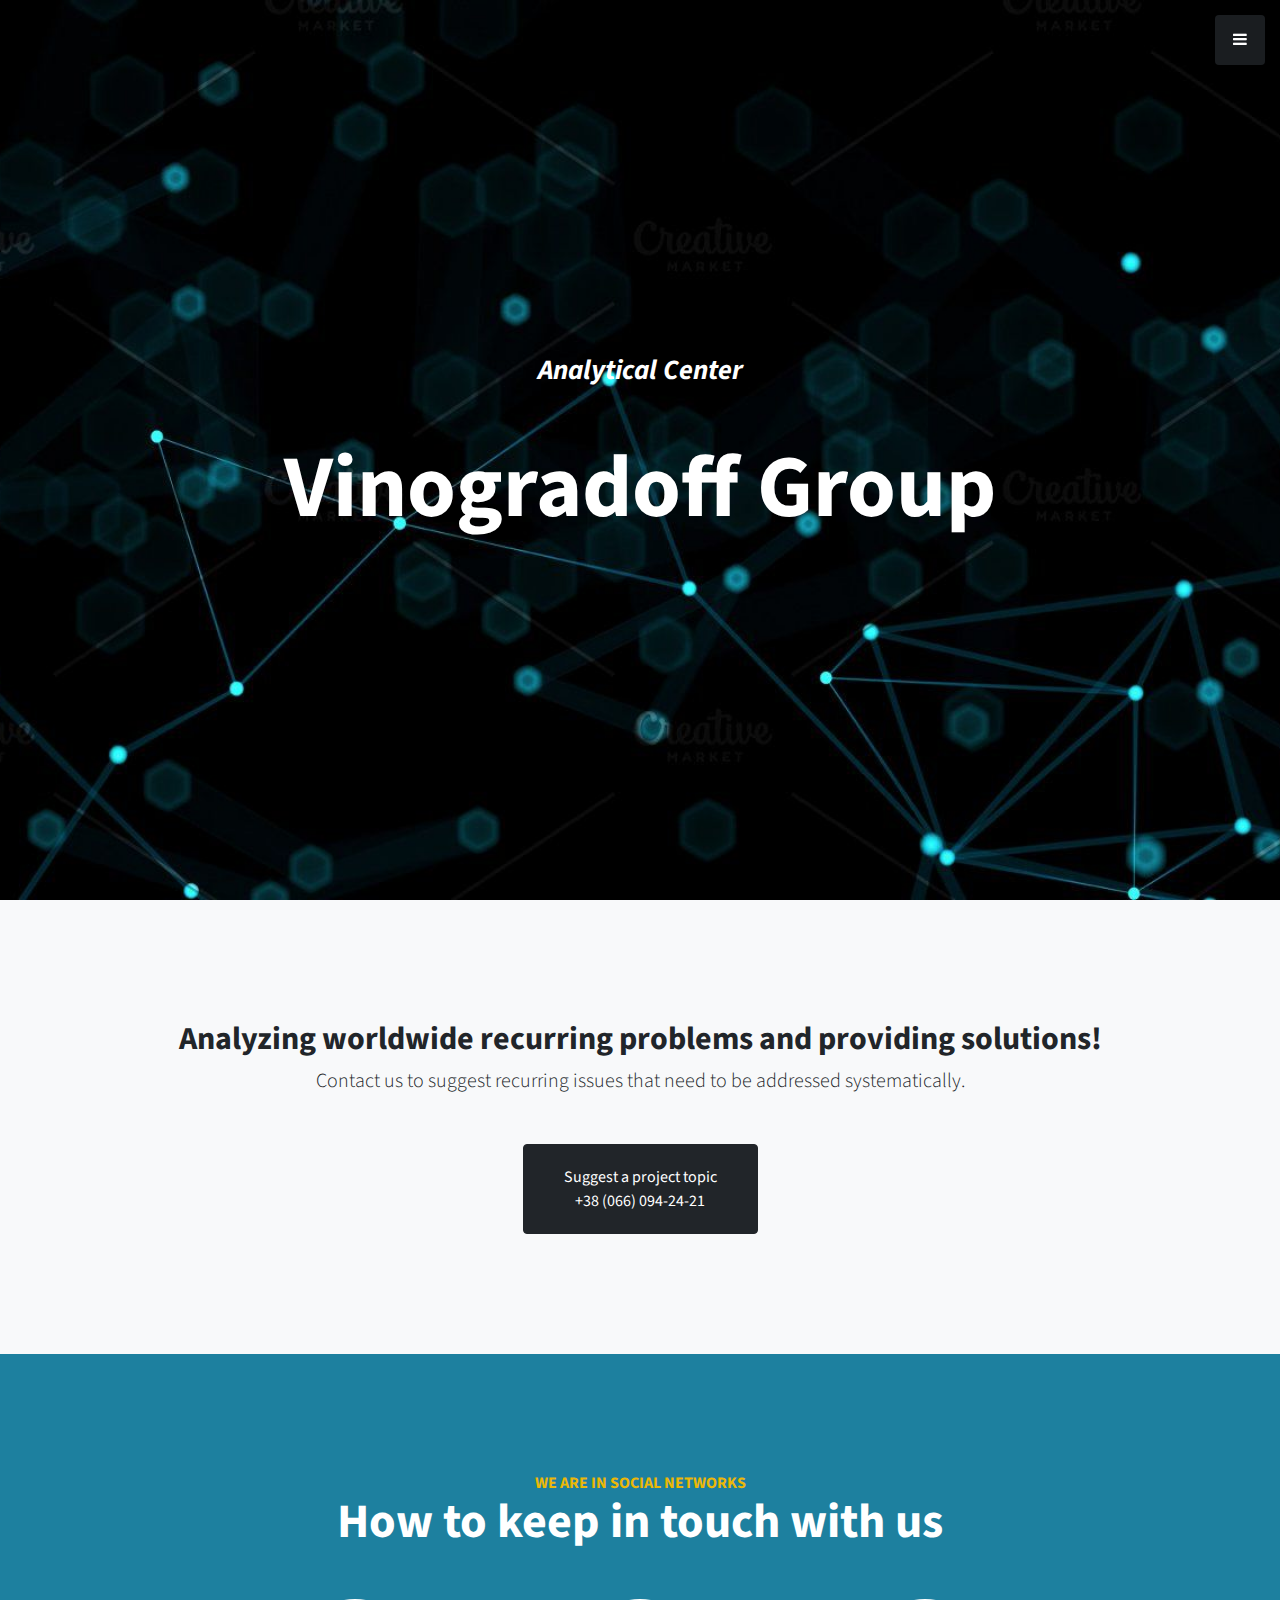
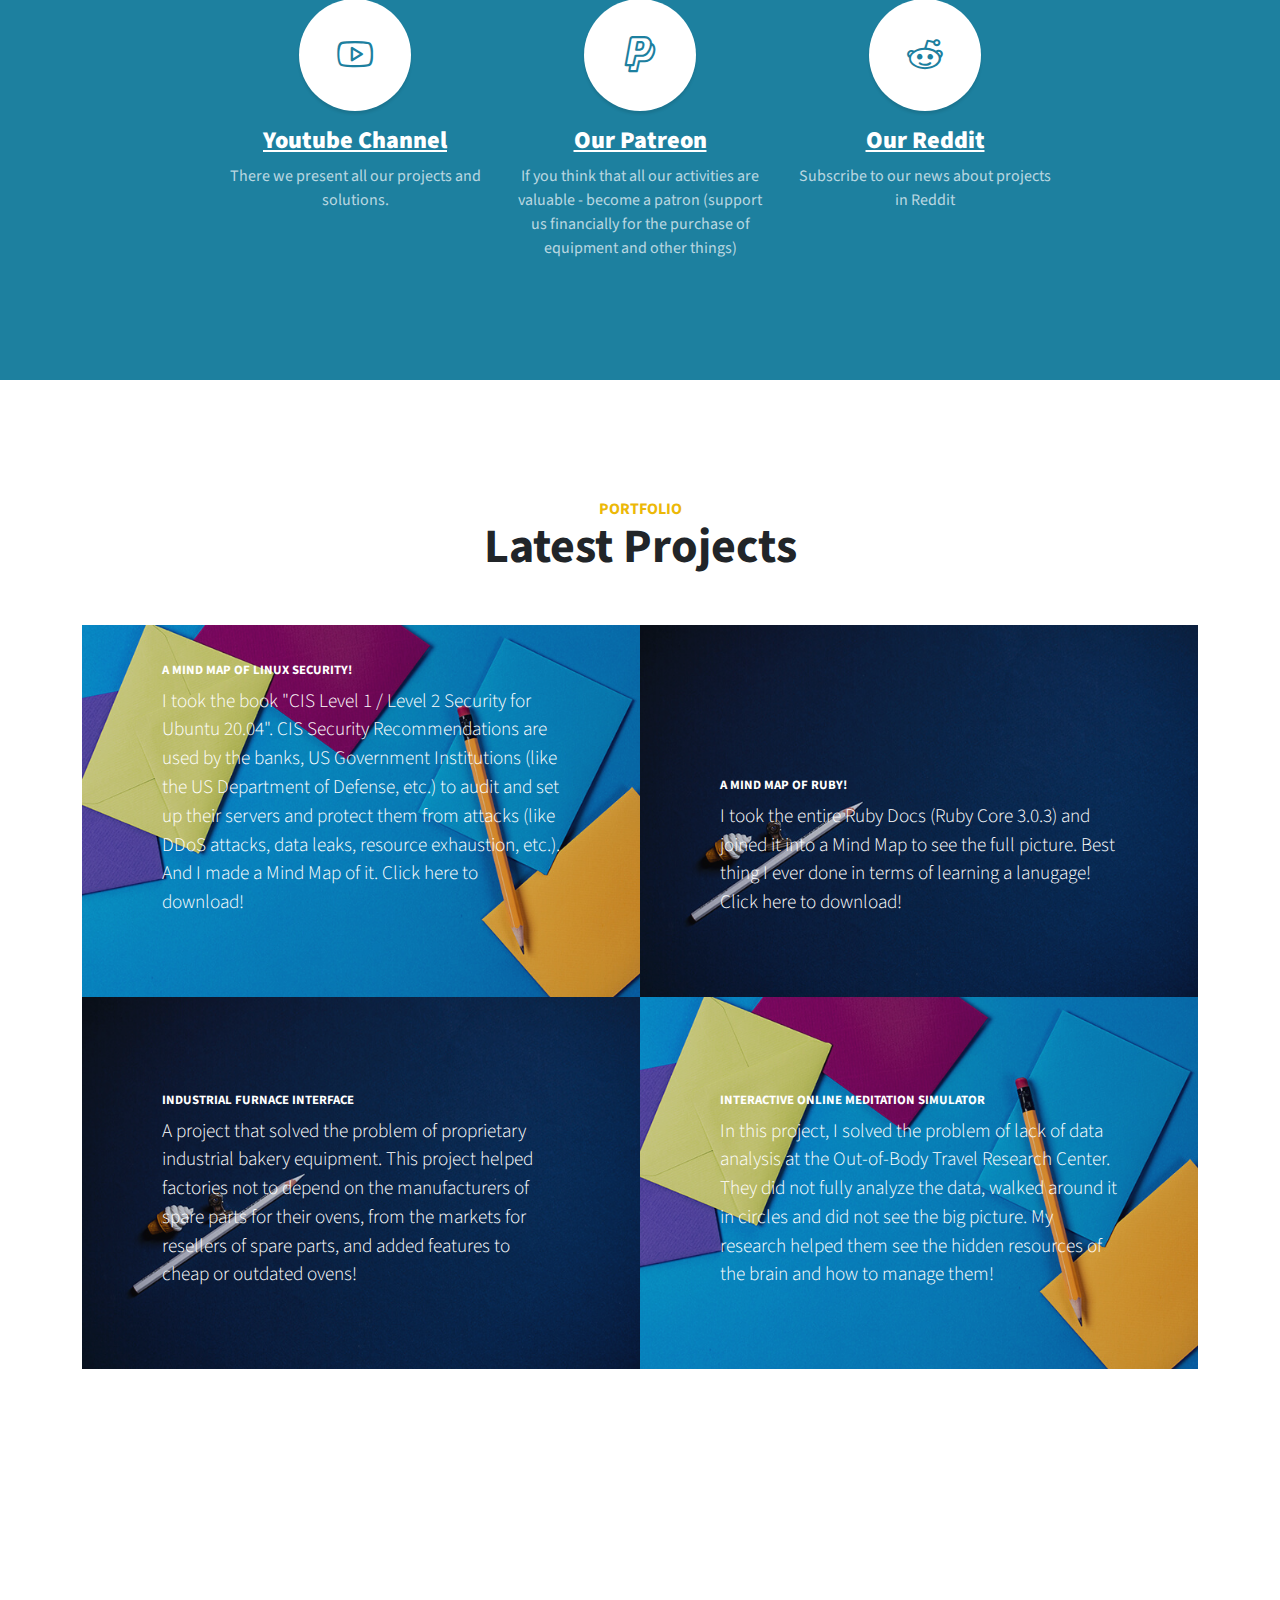
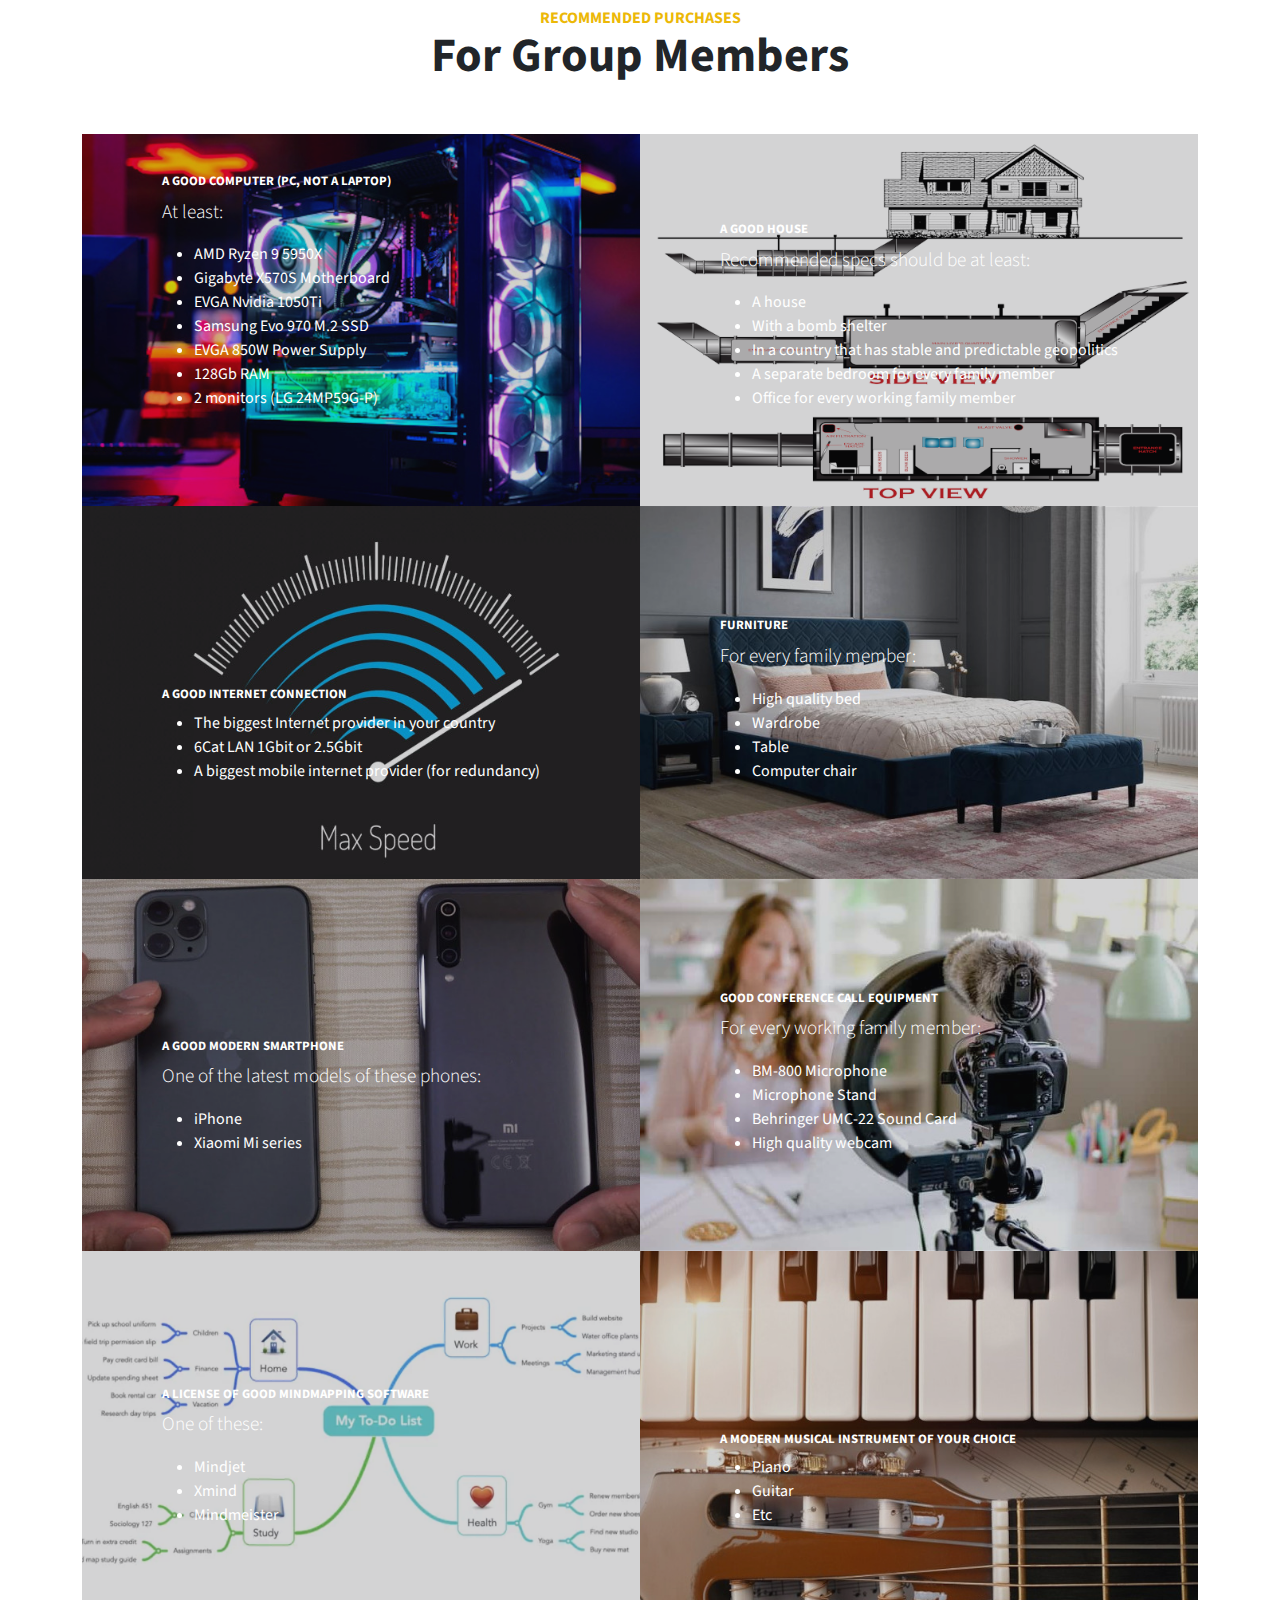
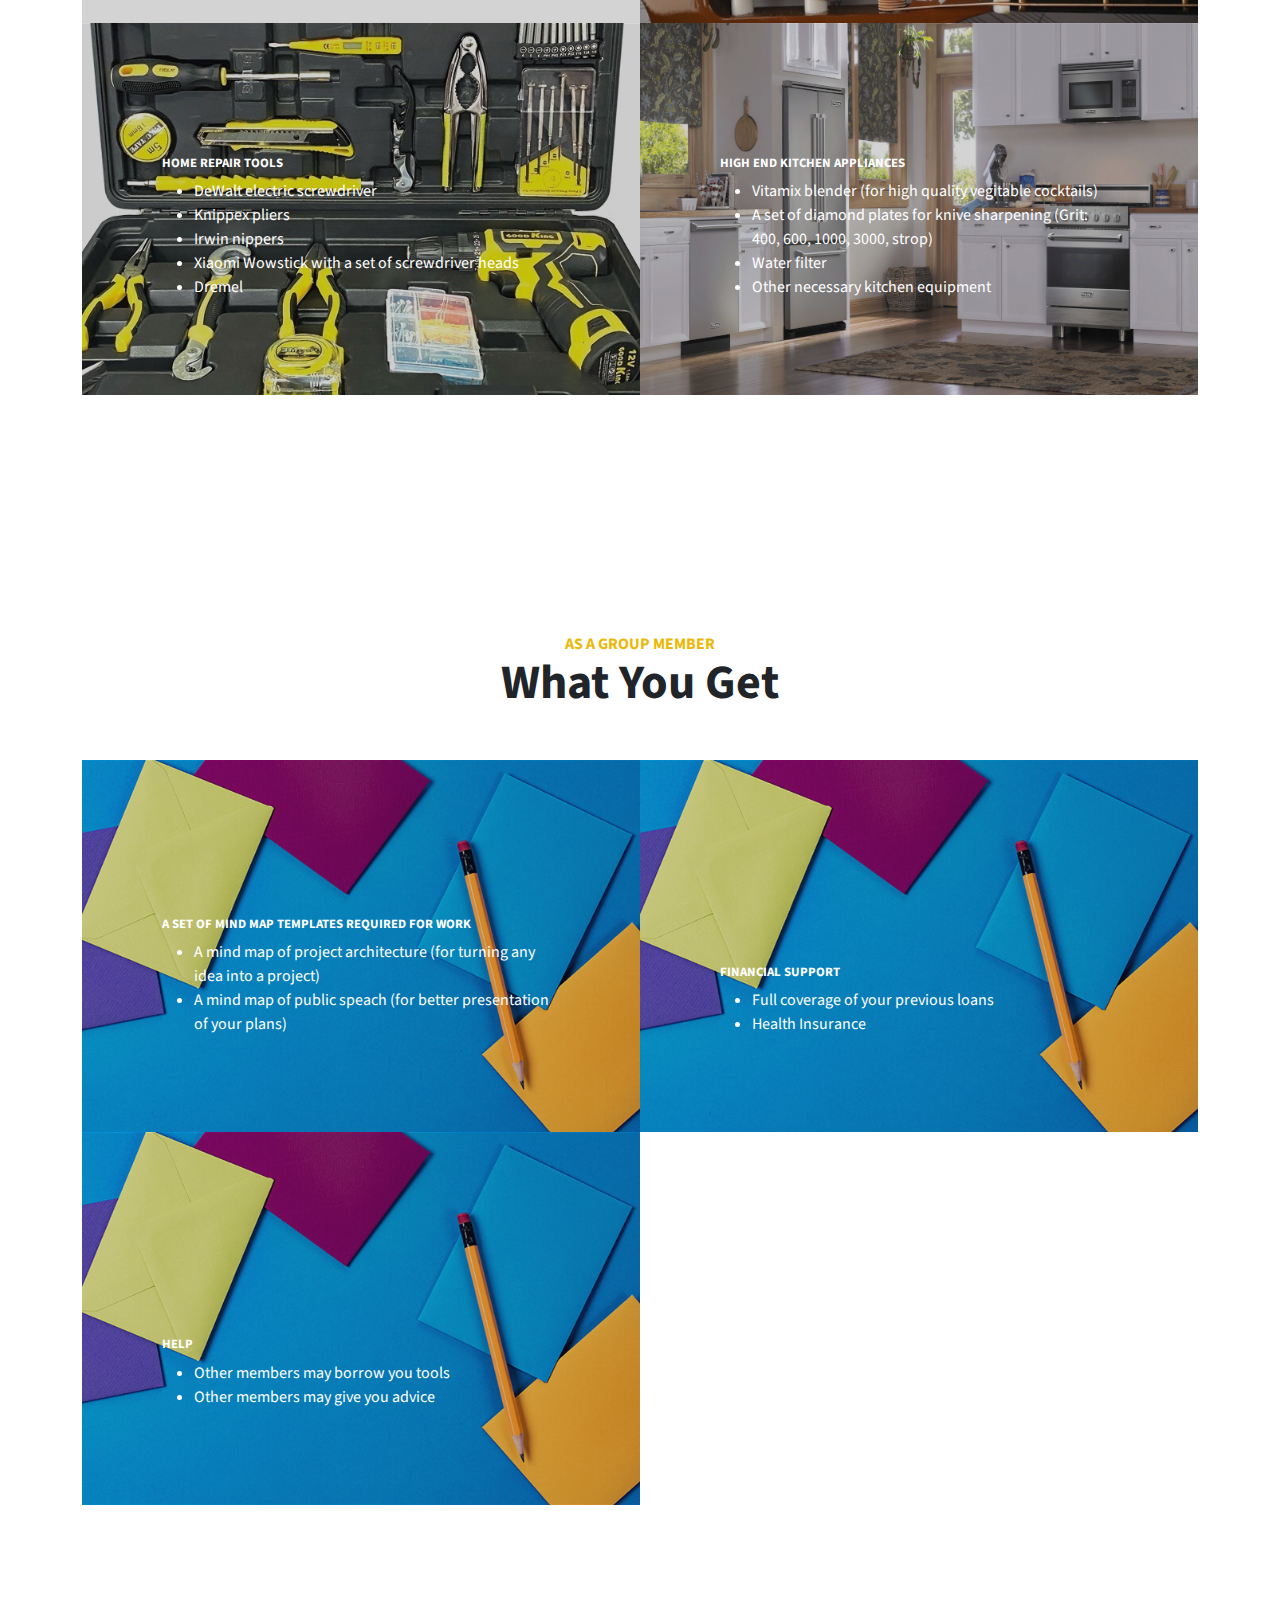
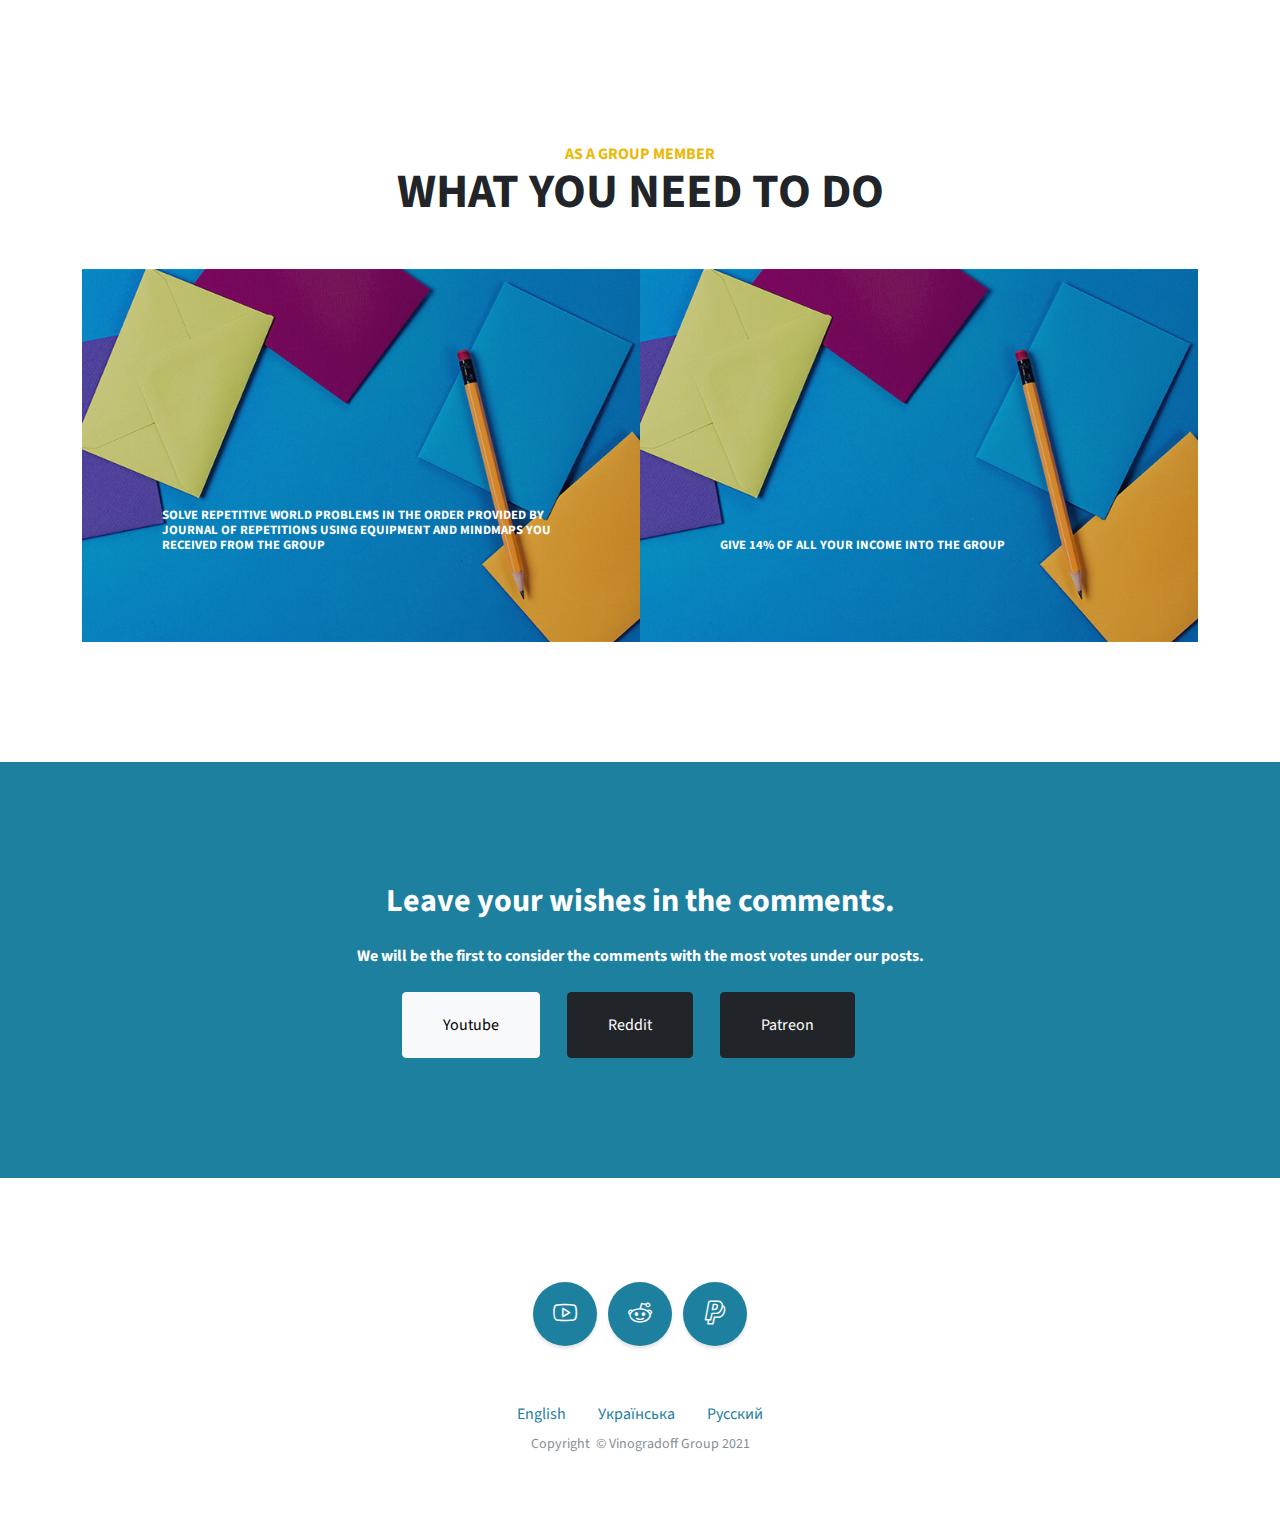
<file: index.html>
<!DOCTYPE html>
<html>

<head>
    <meta charset="utf-8">
    <meta name="viewport" content="width=device-width, initial-scale=1.0, shrink-to-fit=no">
    <title>Home - Vinogradoff Group</title>
    <meta name="description" content="Analytics Center. We take a well-known problem and design a solution by performing fundamental research." />
    <link rel="stylesheet" href="assets/bootstrap/css/bootstrap.min.css">
    <link rel="stylesheet" href="https://fonts.googleapis.com/css?family=Source+Sans+Pro:300,400,700,300italic,400italic,700italic">
    <link rel="stylesheet" href="assets/fonts/font-awesome.min.css">
    <link rel="stylesheet" href="assets/fonts/simple-line-icons.min.css">
    <link rel="stylesheet" href="assets/css/untitled.css">
    <!-- Global site tag (gtag.js) - Google Analytics -->
    <script async src="https://www.googletagmanager.com/gtag/js?id=G-R70ETW55SJ"></script>
    <script>
        window.dataLayer = window.dataLayer || [];
        function gtag() { dataLayer.push(arguments); }
        gtag('js', new Date());

        gtag('config', 'G-R70ETW55SJ');
    </script>
</head>

<body id="page-top">
    <a class="menu-toggle rounded" href="#"><i class="fa fa-bars"></i></a>
    <nav class="navbar navbar-light navbar-expand" id="sidebar-wrapper">
        <div class="container">
            <button data-bs-toggle="collapse" class="navbar-toggler d-none" data-bs-target="#"></button>
            <div class="collapse navbar-collapse">
                <ul class="navbar-nav sidebar-nav" id="sidebar-nav">
                    <li class="nav-item sidebar-brand"><a class="nav-link active js-scroll-trigger" href="#page-top">Vinogradoff Group</a></li>
                    <li class="nav-item sidebar-nav-item"><a class="nav-link js-scroll-trigger" href="#page-top">Home</a></li>
                    <li class="nav-item sidebar-nav-item"><a class="nav-link js-scroll-trigger" href="#about">About</a></li>
                    <li class="nav-item sidebar-nav-item"><a class="nav-link js-scroll-trigger" href="#services">Services</a></li>
                    <li class="nav-item sidebar-nav-item"><a class="nav-link js-scroll-trigger" href="#portfolio">Portfolio</a></li>
                    <li class="nav-item sidebar-nav-item"><a class="nav-link js-scroll-trigger" href="#contact-section">Contact</a></li>
                </ul>
            </div>
        </div>
    </nav>
    <header class="d-flex masthead" style="background-image: url('assets/img/dots2.jpg');">
        <div class="container my-auto text-center">
            <h3 class="mb-5 text-white"><em>Analytical Center</em></h3>
            <h1 class="mb-1 text-white">Vinogradoff Group</h1>
        </div>
    </header>
    <section id="about" class="content-section bg-light">
        <div class="container text-center">
            <div class="row">
                <div class="col-lg-10 mx-auto">
                    <h2>Analyzing worldwide recurring problems and providing solutions!</h2>
                    <p class="lead mb-5"><span>Contact us to suggest recurring issues that need to be addressed systematically.</span></p><a class="btn btn-dark btn-xl js-scroll-trigger" role="button" href="#services">Suggest a project topic<br />+38 (066) 094-24-21</a>
                </div>
            </div>
        </div>
    </section>
    <section id="services" class="content-section bg-primary text-white text-center">
        <div class="container">
            <div class="content-section-heading">
                <h3 class="text-secondary mb-0">WE ARE IN SOCIAL NETWORKS</h3>
                <h2 class="mb-5">How to keep in touch with us</h2>
            </div>
            <div class="row justify-content-center align-items-start">
                <div class="col-md-6 col-lg-3 mb-5 mb-lg-0">
                    <span class="mx-auto service-icon rounded-circle mb-3"><i class="icon-social-youtube"></i></span>
                    <h4><strong><a class="text-white" href="https://www.youtube.com/channel/UCslx2pd0dAYNv8Aygb9PhIQ">Youtube Channel</a></strong></h4>
                    <p class="mb-0 text-faded">There we present all our projects and solutions.</p>
                </div>
                <div class="col-md-6 col-lg-3 mb-5 mb-lg-0">
                    <span class="mx-auto service-icon rounded-circle mb-3"><i class="icon-paypal"></i></span>
                    <h4><strong><a class="text-white" href="https://patreon.com/vinogradoff_group_tip_jar">Our Patreon</a></strong></h4>
                    <p class="mb-0 text-faded">If you think that all our activities are valuable - become a patron (support us financially for the purchase of equipment and other things)</p>
                </div>
                <div class="col-md-6 col-lg-3 mb-5 mb-lg-0">
                    <span class="mx-auto service-icon rounded-circle mb-3"><i class="icon-social-reddit"></i></span>
                    <h4><strong><a class="text-white" href="https://www.reddit.com/user/diamondserge">Our Reddit</a></strong></h4>
                    <p class="mb-0 text-faded"><span>Subscribe to our news about projects in Reddit</span></p>
                </div>
            </div>
        </div>
    </section>
    <section id="portfolio" class="content-section">
        <div class="container">
            <div class="content-section-heading text-center">
                <h3 class="text-secondary mb-0">PORTFOLIO</h3>
                <h2 class="mb-5">Latest Projects</h2>
            </div>
            <div class="row g-0">
                <div class="col-lg-6">
                    <a class="portfolio-item" href="https://drive.google.com/u/0/uc?id=1sFRUHrRoCGryrUbjT0yMZME9hSf36V94&export=download">
                        <div class="caption">
                            <div class="caption-content">
                                <h2>A Mind Map of Linux Security!</h2>
                                <p class="mb-0">I took the book "CIS Level 1 / Level 2 Security for Ubuntu 20.04". CIS Security Recommendations are used by the banks, US Government Institutions (like the US Department of Defense, etc.) to audit and set up their servers and protect them from attacks (like DDoS attacks, data leaks, resource exhaustion, etc.). And I made a Mind Map of it. Click here to download!</p>
                            </div>
                        </div><img class="img-fluid" src="assets/img/portfolio-1.jpg">
                    </a>
                </div>
                <div class="col-lg-6">
                    <a class="portfolio-item" href="https://drive.google.com/u/0/uc?id=1JzwF4SPqw0fztTfr9CRZGDT7GaKQH2S_&export=download">
                        <div class="caption">
                            <div class="caption-content">
                                <h2>A Mind Map of Ruby!</h2>
                                <p class="mb-0">I took the entire Ruby Docs (Ruby Core 3.0.3) and joined it into a Mind Map to see the full picture. Best thing I ever done in terms of learning a lanugage! Click here to download!</p>
                            </div>
                        </div><img class="img-fluid" src="assets/img/portfolio-2.jpg">
                    </a>
                </div>
            </div>

            <div class="row g-0">
                <div class="col-lg-6">
                    <a class="portfolio-item" href="http://industrialovenautomation.xyz/">
                        <div class="caption">
                            <div class="caption-content">
                                <h2>INDUSTRIAL FURNACE INTERFACE</h2>
                                <p class="mb-0">A project that solved the problem of proprietary industrial bakery equipment. This project helped factories not to depend on the manufacturers of spare parts for their ovens, from the markets for resellers of spare parts, and added features to cheap or outdated ovens!</p>
                            </div>
                        </div><img class="img-fluid" src="assets/img/portfolio-2.jpg">
                    </a>
                </div>
                <div class="col-lg-6">
                    <a class="portfolio-item" href="https://phasemeditationtrainer.xyz/">
                        <div class="caption">
                            <div class="caption-content">
                                <h2>INTERACTIVE ONLINE MEDITATION SIMULATOR</h2>
                                <p class="mb-0">In this project, I solved the problem of lack of data analysis at the Out-of-Body Travel Research Center. They did not fully analyze the data, walked around it in circles and did not see the big picture. My research helped them see the hidden resources of the brain and how to manage them!</p>
                            </div>
                        </div><img class="img-fluid" src="assets/img/portfolio-1.jpg">
                    </a>
                </div>
            </div>
        </div>
    </section>

    <section id="portfolio" class="content-section">
        <div class="container">
            <div class="content-section-heading text-center">
                <h3 class="text-secondary mb-0">RECOMMENDED PURCHASES</h3>
                <h2 class="mb-5">For Group Members</h2>
            </div>
            <div class="row g-0">
                <div class="col-lg-6">
                    <a class="portfolio-item" href="#">
                        <div class="caption">
                            <div class="caption-content">
                                <h2>A good computer (PC, not a laptop)</h2>
                                <p>At least:</p>
                                <ul>
                                    <li>AMD Ryzen 9 5950X</li>
                                    <li>Gigabyte X570S Motherboard</li>
                                    <li>EVGA Nvidia 1050Ti</li>
                                    <li>Samsung Evo 970 M.2 SSD</li>
                                    <li>EVGA 850W Power Supply</li>
                                    <li>128Gb RAM</li>
                                    <li>2 monitors (LG 24MP59G-P)</li>
                                </ul>
                            </div>
                        </div><img class="img-fluid" src="assets/img/high-end-computer.jpg">
                    </a>
                </div>
                <div class="col-lg-6">
                    <a class="portfolio-item" href="#">
                        <div class="caption">
                            <div class="caption-content">
                                <h2>A good house</h2>
                                <p>Recommended specs should be at least:</p>
                                <ul>
                                    <li>A house</li>
                                    <li>With a bomb shelter</li>
                                    <li>In a country that has stable and predictable geopolitics</li>
                                    <li>A separate bedroom for every family member</li>
                                    <li>Office for every working family member</li>
                                </ul>
                            </div>
                        </div><img class="img-fluid" src="assets/img/house.png">
                    </a>
                </div>
            </div>

            <div class="row g-0">
                <div class="col-lg-6">
                    <a class="portfolio-item" href="#">
                        <div class="caption">
                            <div class="caption-content">
                                <h2>A good Internet connection</h2>
                                <ul>
                                    <li>The biggest Internet provider in your country</li>
                                    <li>6Cat LAN 1Gbit or 2.5Gbit</li>
                                    <li>A biggest mobile internet provider (for redundancy)</li>
                                </ul>
                            </div>
                        </div><img class="img-fluid" src="assets/img/high-internet-speed.jpg">
                    </a>
                </div>
                <div class="col-lg-6">
                    <a class="portfolio-item" href="#">
                        <div class="caption">
                            <div class="caption-content">
                                <h2>Furniture</h2>
                                <p>For every family member:</p>
                                <ul>
                                    <li>High quality bed</li>
                                    <li>Wardrobe</li>
                                    <li>Table</li>
                                    <li>Computer chair</li>
                                </ul>
                            </div>
                        </div><img class="img-fluid" src="assets/img/bedroom.jpg">
                    </a>
                </div>
            </div>

            <div class="row g-0">
                <div class="col-lg-6">
                    <a class="portfolio-item" href="#">
                        <div class="caption">
                            <div class="caption-content">
                                <h2>A good modern smartphone</h2>
                                <p>One of the latest models of these phones:</p>
                                <ul>
                                    <li>iPhone</li>
                                    <li>Xiaomi Mi series</li>
                                </ul>
                            </div>
                        </div><img class="img-fluid" src="assets/img/xiaomi-iphone.jpg">
                    </a>
                </div>
                <div class="col-lg-6">
                    <a class="portfolio-item" href="#">
                        <div class="caption">
                            <div class="caption-content">
                                <h2>Good conference call equipment</h2>
                                <p>For every working family member:</p>
                                <ul>
                                    <li>BM-800 Microphone</li>
                                    <li>Microphone Stand</li>
                                    <li>Behringer UMC-22 Sound Card</li>
                                    <li>High quality webcam</li>
                                </ul>
                            </div>
                        </div><img class="img-fluid" src="assets/img/blogger-equipment.jpg">
                    </a>
                </div>
            </div>

            <div class="row g-0">
                <div class="col-lg-6">
                    <a class="portfolio-item" href="#">
                        <div class="caption">
                            <div class="caption-content">
                                <h2>A license of good Mindmapping software</h2>
                                <p>One of these:</p>
                                <ul>
                                    <li>Mindjet</li>
                                    <li>Xmind</li>
                                    <li>Mindmeister</li>
                                </ul>
                            </div>
                        </div><img class="img-fluid" src="assets/img/mindmapping.png">
                    </a>
                </div>
                <div class="col-lg-6">
                    <a class="portfolio-item" href="#">
                        <div class="caption">
                            <div class="caption-content">
                                <h2>A modern musical instrument of your choice</h2>
                                <ul>
                                    <li>Piano</li>
                                    <li>Guitar</li>
                                    <li>Etc</li>
                                </ul>
                            </div>
                        </div><img class="img-fluid" src="assets/img/piano-and-guitar.jpg">
                    </a>
                </div>
            </div>

            <div class="row g-0">
                <div class="col-lg-6">
                    <a class="portfolio-item" href="#">
                        <div class="caption">
                            <div class="caption-content">
                                <h2>Home repair tools</h2>
                                <ul>
                                    <li>DeWalt electric screwdriver</li>
                                    <li>Knippex pliers</li>
                                    <li>Irwin nippers</li>
                                    <li>Xiaomi Wowstick with a set of screwdriver heads</li>
                                    <li>Dremel</li>
                                </ul>
                            </div>
                        </div><img class="img-fluid" src="assets/img/repair-tools.jpg">
                    </a>
                </div>
                <div class="col-lg-6">
                    <a class="portfolio-item" href="#">
                        <div class="caption">
                            <div class="caption-content">
                                <h2>High end kitchen appliances</h2>
                                <ul>
                                    <li>Vitamix blender (for high quality vegitable cocktails)</li>
                                    <li>A set of diamond plates for knive sharpening (Grit: 400, 600, 1000, 3000, strop)</li>
                                    <li>Water filter</li>
                                    <li>Other necessary kitchen equipment</li>
                                </ul>
                            </div>
                        </div><img class="img-fluid" src="assets/img//kitchen-appliances.jpg">
                    </a>
                </div>
            </div>
    </section>

    <section id="portfolio" class="content-section">
        <div class="container">
            <div class="content-section-heading text-center">
                <h3 class="text-secondary mb-0">As a Group Member</h3>
                <h2 class="mb-5">What You Get</h2>
            </div>
            
            <div class="row g-0">
                <div class="col-lg-6">
                    <a class="portfolio-item" href="#">
                        <div class="caption">
                            <div class="caption-content">
                                <h2>A set of mind map templates required for work</h2>
                                <ul>
                                    <li>A mind map of project architecture (for turning any idea into a project)</li>
                                    <li>A mind map of public speach (for better presentation of your plans)</li>
                                </ul>
                            </div>
                        </div><img class="img-fluid" src="assets/img/portfolio-1.jpg">
                    </a>
                </div>
                <div class="col-lg-6">
                    <a class="portfolio-item" href="#">
                        <div class="caption">
                            <div class="caption-content">
                                <h2>Financial support</h2>
                                <ul>
                                    <li>Full coverage of your previous loans</li>
                                    <li>Health Insurance</li>
                                </ul>
                            </div>
                        </div><img class="img-fluid" src="assets/img/portfolio-1.jpg">
                    </a>
                </div>
            </div>

            <div class="row g-0">
                <div class="col-lg-6">
                    <a class="portfolio-item" href="#">
                        <div class="caption">
                            <div class="caption-content">
                                <h2>Help</h2>
                                <ul>
                                    <li>Other members may borrow you tools</li>
                                    <li>Other members may give you advice</li>
                                </ul>
                            </div>
                        </div><img class="img-fluid" src="assets/img/portfolio-1.jpg">
                    </a>
                </div>
            </div>
        </div>
    </section>

    <section id="yourObligations" class="content-section">
        <div class="container">
            <div class="content-section-heading text-center">
                <h3 class="text-secondary mb-0">As a Group Member</h3>
                <h2 class="mb-5">WHAT YOU NEED TO DO</h2>
            </div>
            <div class="row g-0">
                <div class="col-lg-6">
                    <a class="portfolio-item" href="#">
                        <div class="caption">
                            <div class="caption-content">
                                <h2>Solve repetitive world problems in the order provided by Journal of Repetitions using equipment and mindmaps you received from The Group</h2>
                            </div>
                        </div><img class="img-fluid" src="assets/img/portfolio-1.jpg">
                    </a>
                </div>
                <div class="col-lg-6">
                    <a class="portfolio-item" href="#">
                        <div class="caption">
                            <div class="caption-content">
                                <h2>Give 14% of all your income into the group</h2>
                            </div>
                        </div><img class="img-fluid" src="assets/img/portfolio-1.jpg">
                    </a>
                </div>
            </div>
        </div>
    </section>


    <section class="content-section bg-primary text-white">
        <div class="container text-center">
            <h2 class="mb-4">Leave your wishes in the comments.</h2>
            <p class="mb-4"><strong>We will be the first to consider the comments with the most votes under our posts.</strong><br></p>
            <a class="btn btn-light btn-xl me-4" role="button" href="https://www.youtube.com/channel/UCslx2pd0dAYNv8Aygb9PhIQ">Youtube</a>
            <a class="btn btn-dark btn-xl me-4" role="button" href="https://www.reddit.com/user/diamondserge">Reddit</a>
            <a class="btn btn-dark btn-xl me-4" role="button" href="https://patreon.com/vinogradoff_group_tip_jar">Patreon</a>
        </div>
    </section>
    <footer class="footer text-center">
        <div class="container">
            <ul class="list-inline mb-5">
                <li class="list-inline-item">&nbsp;<a class="link-light social-link rounded-circle" href="https://www.youtube.com/channel/UCslx2pd0dAYNv8Aygb9PhIQ"><i class="icon-social-youtube"></i></a></li>
                <li class="list-inline-item">&nbsp;<a class="link-light social-link rounded-circle" href="https://www.reddit.com/user/diamondserge"><i class="icon-social-reddit"></i></a></li>
                <li class="list-inline-item">&nbsp;<a class="link-light social-link rounded-circle" href="https://patreon.com/vinogradoff_group_tip_jar"><i class="icon-paypal"></i></a></li>
            </ul>

            <ul class="nav justify-content-center">
                <li class="nav-item">
                    <a class="nav-link" href="index.html">English</a>
                </li>
                <li class="nav-item">
                    <a class="nav-link" href="uk.html">Українська</a>
                </li>
                <li class="nav-item">
                    <a class="nav-link" href="ru.html">Русский</a>
                </li>
            </ul>
            <p class="text-muted mb-0 small">Copyright &nbsp;© Vinogradoff Group 2021</p>
        </div><a class="js-scroll-trigger scroll-to-top rounded" href="#page-top"><i class="fa fa-angle-up"></i></a>
    </footer>
    <script src="assets/bootstrap/js/bootstrap.min.js"></script>
    <script src="assets/js/stylish-portfolio.js"></script>
</body>

</html>
</file>
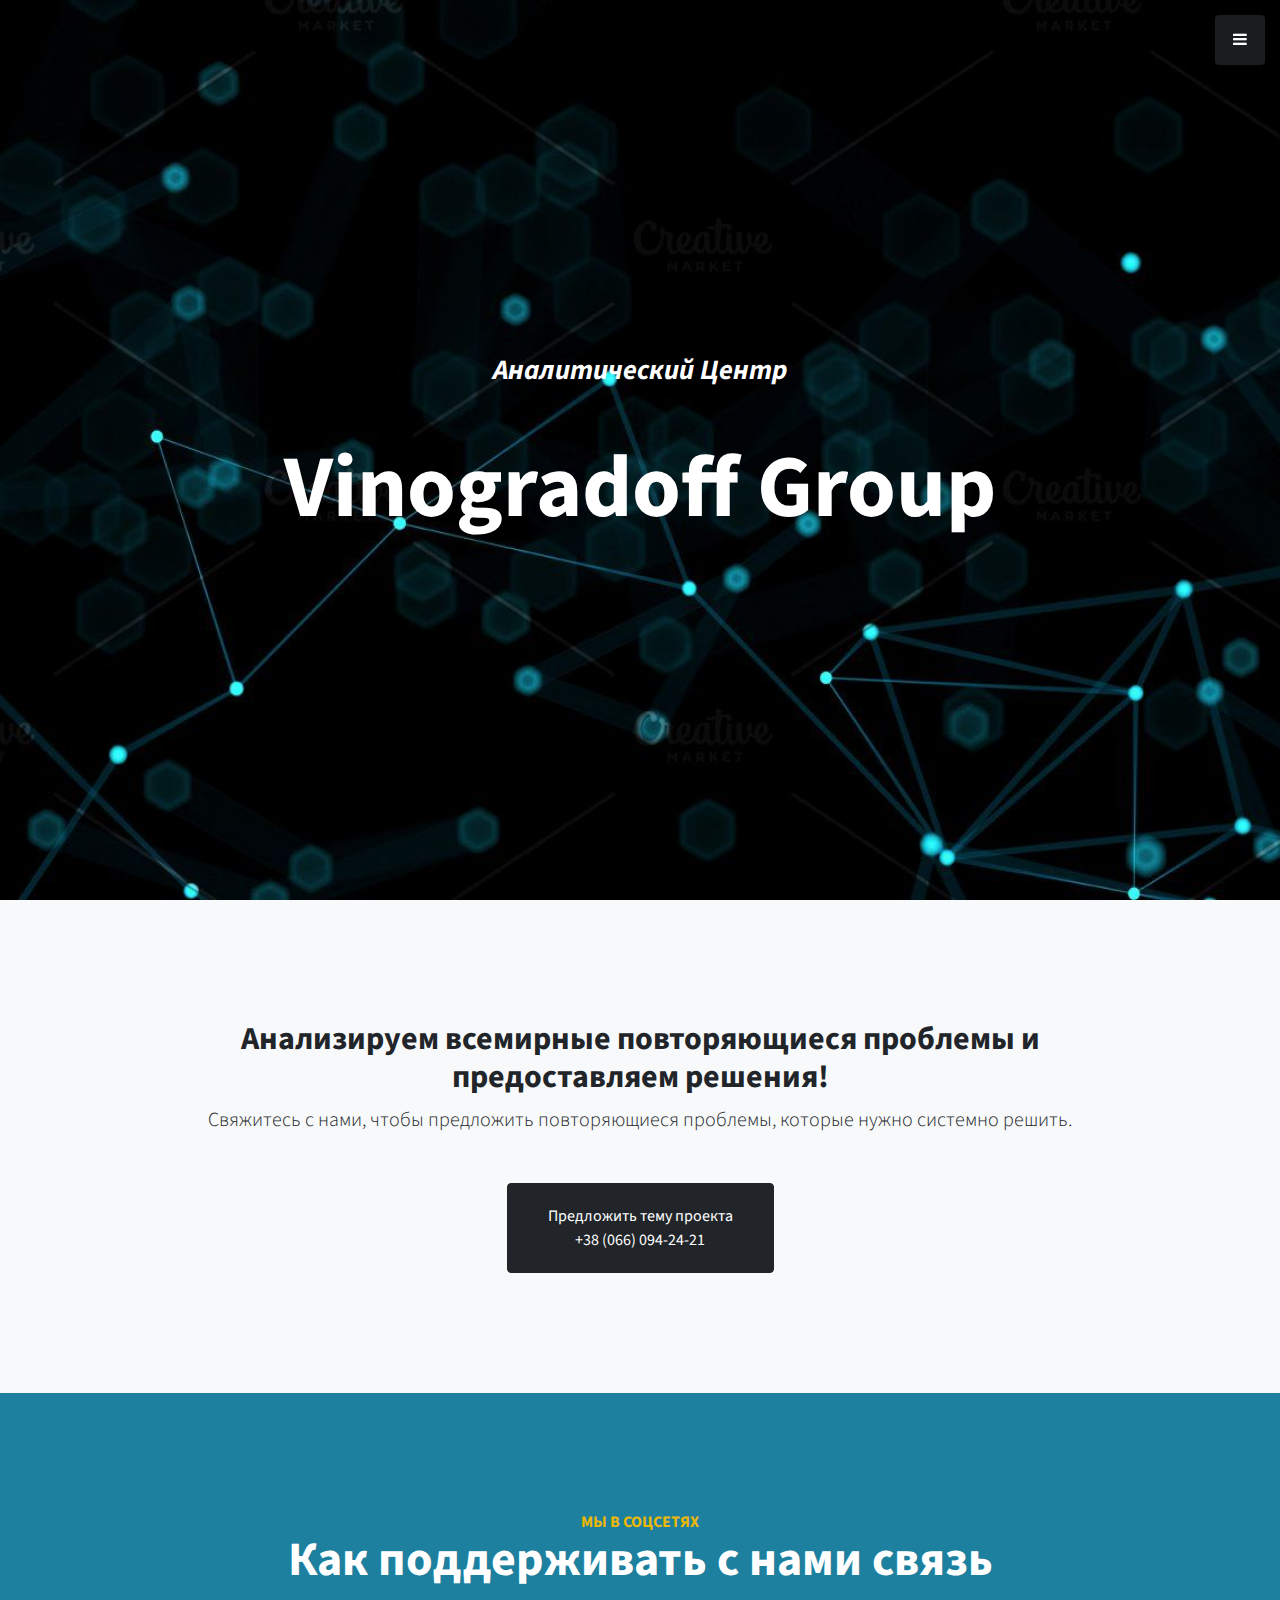
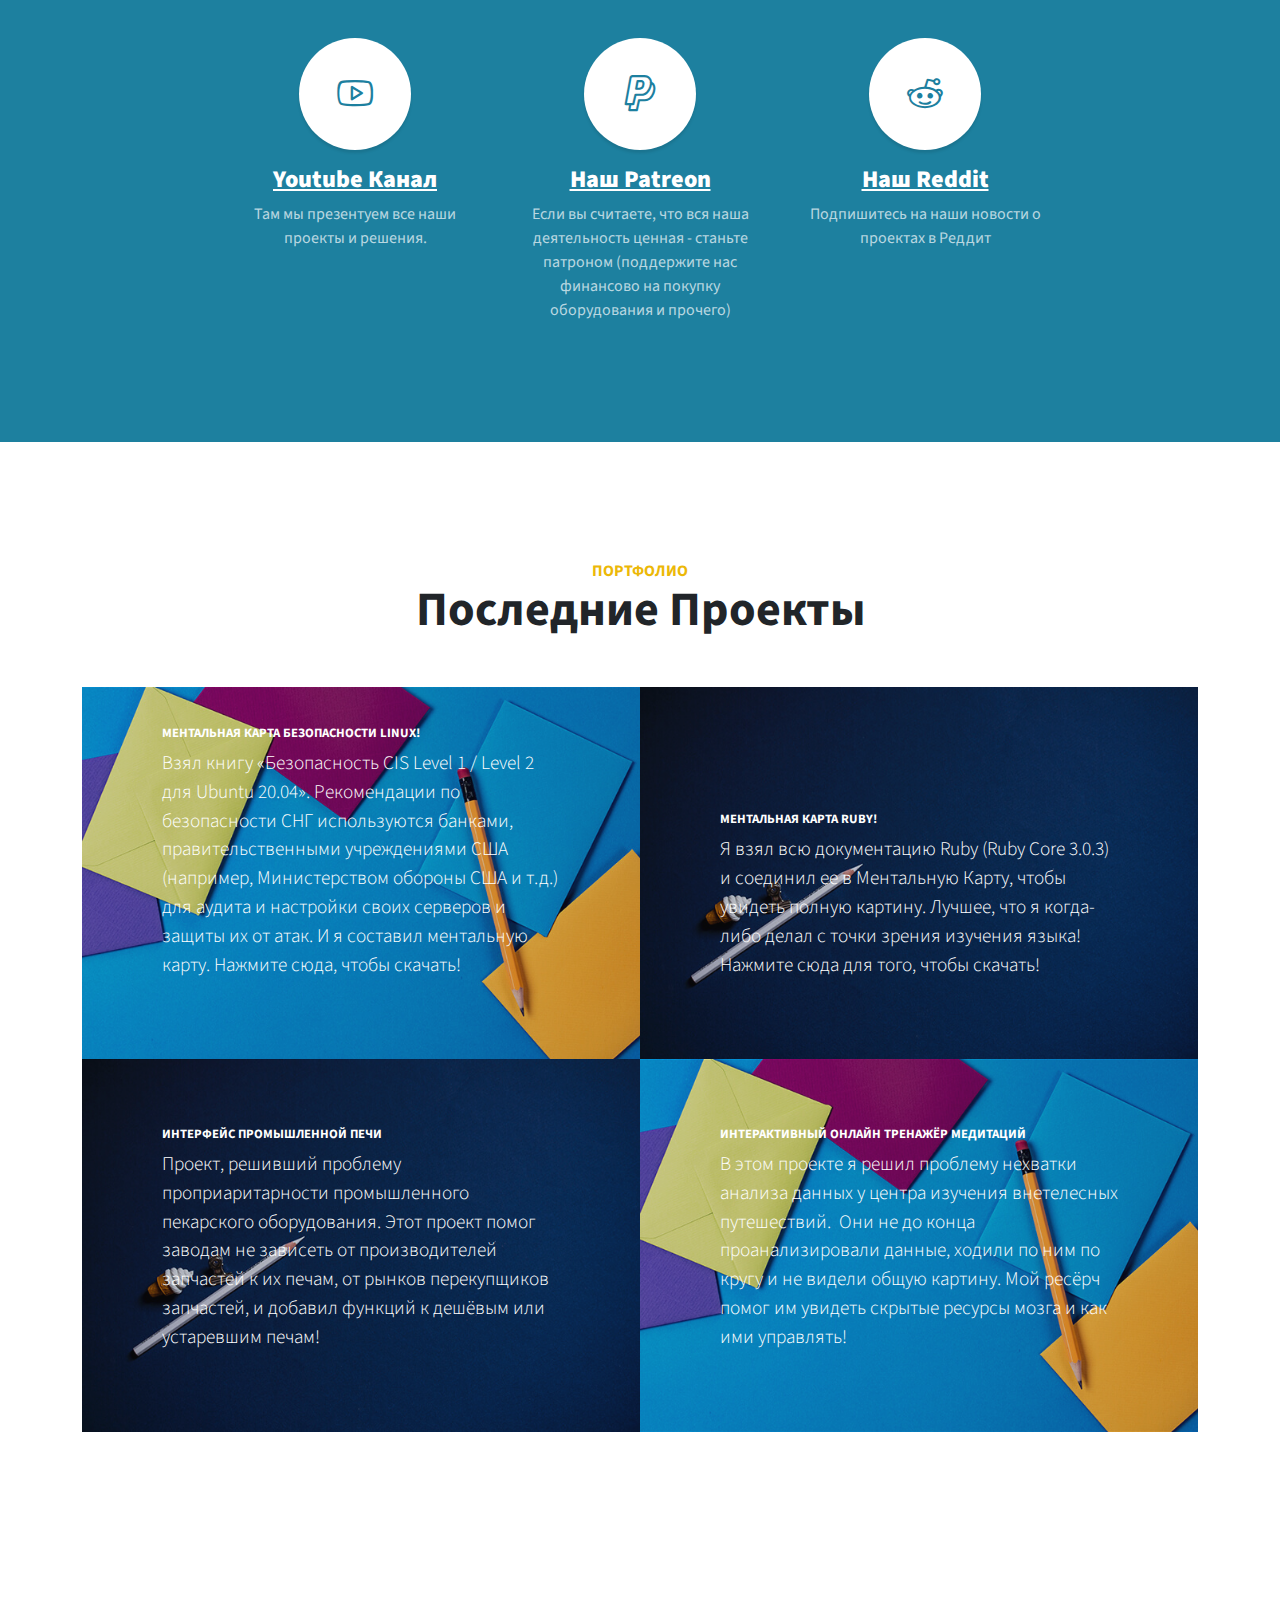
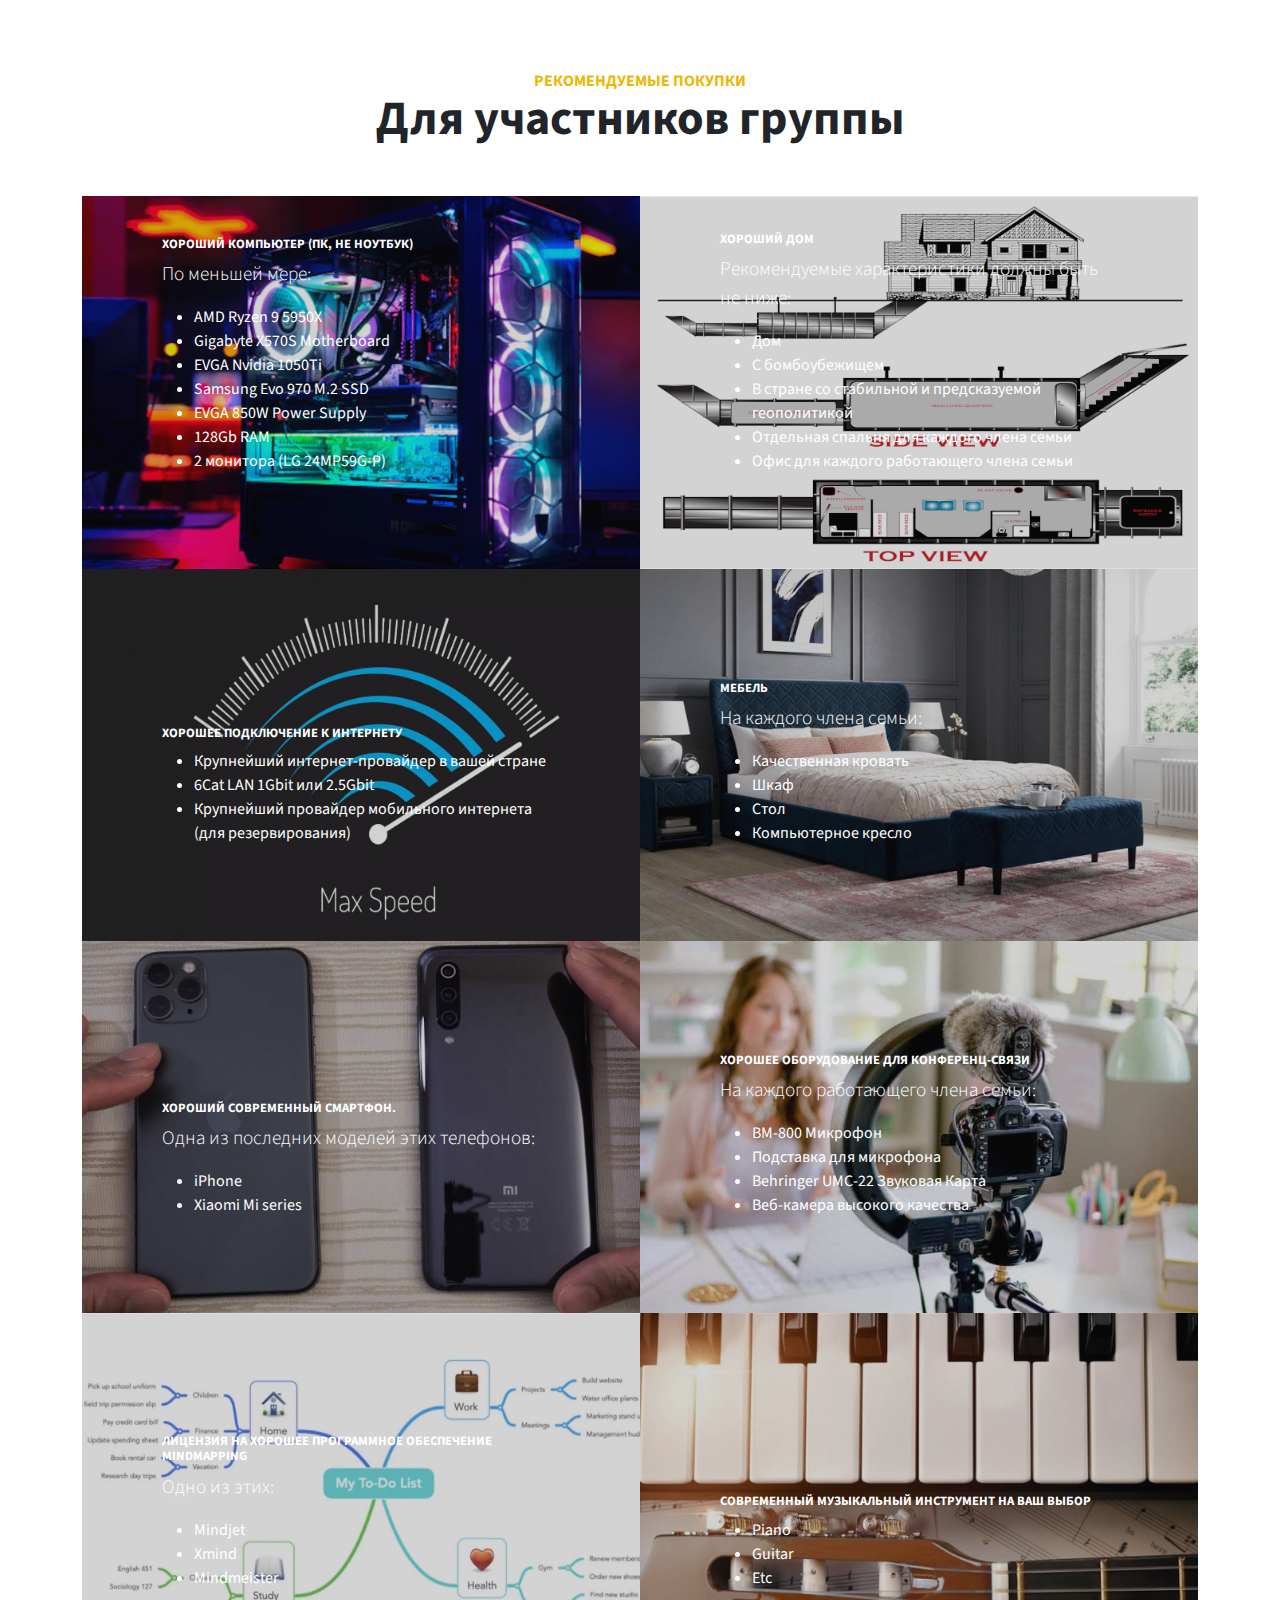
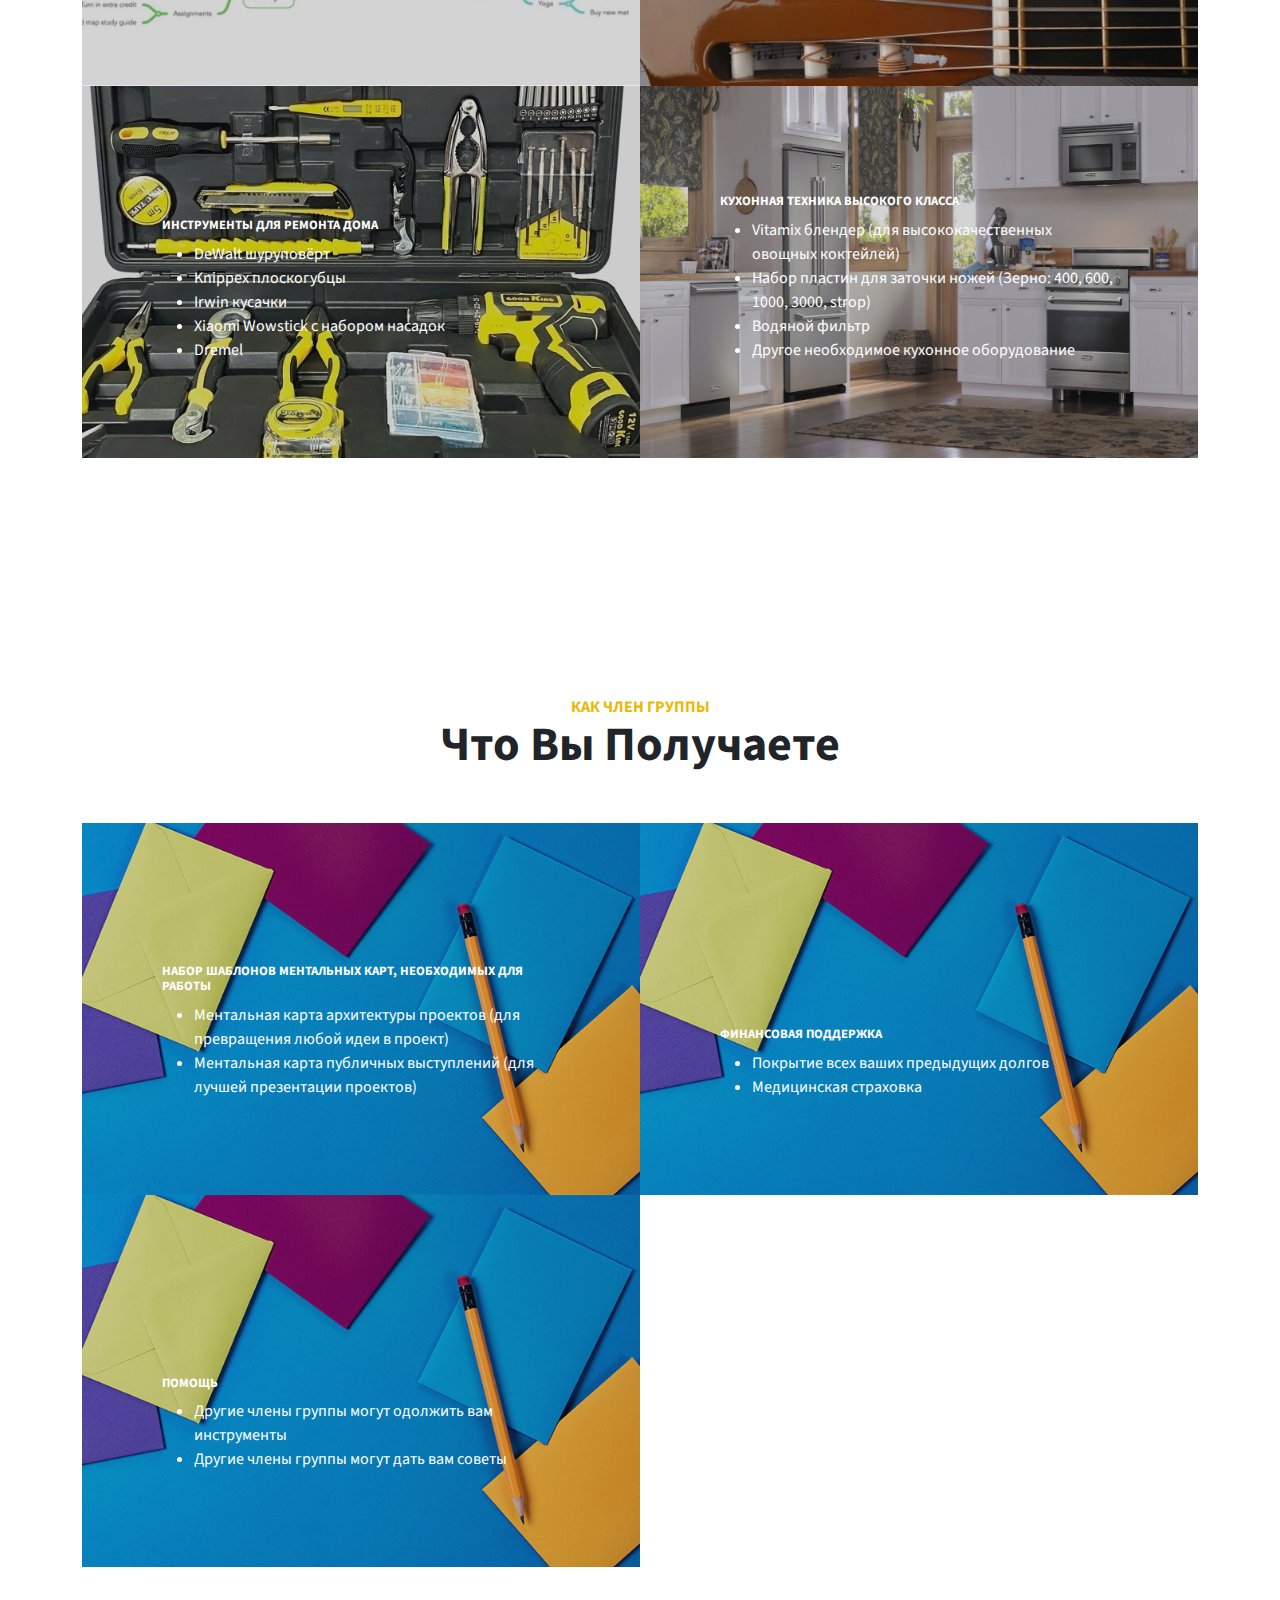
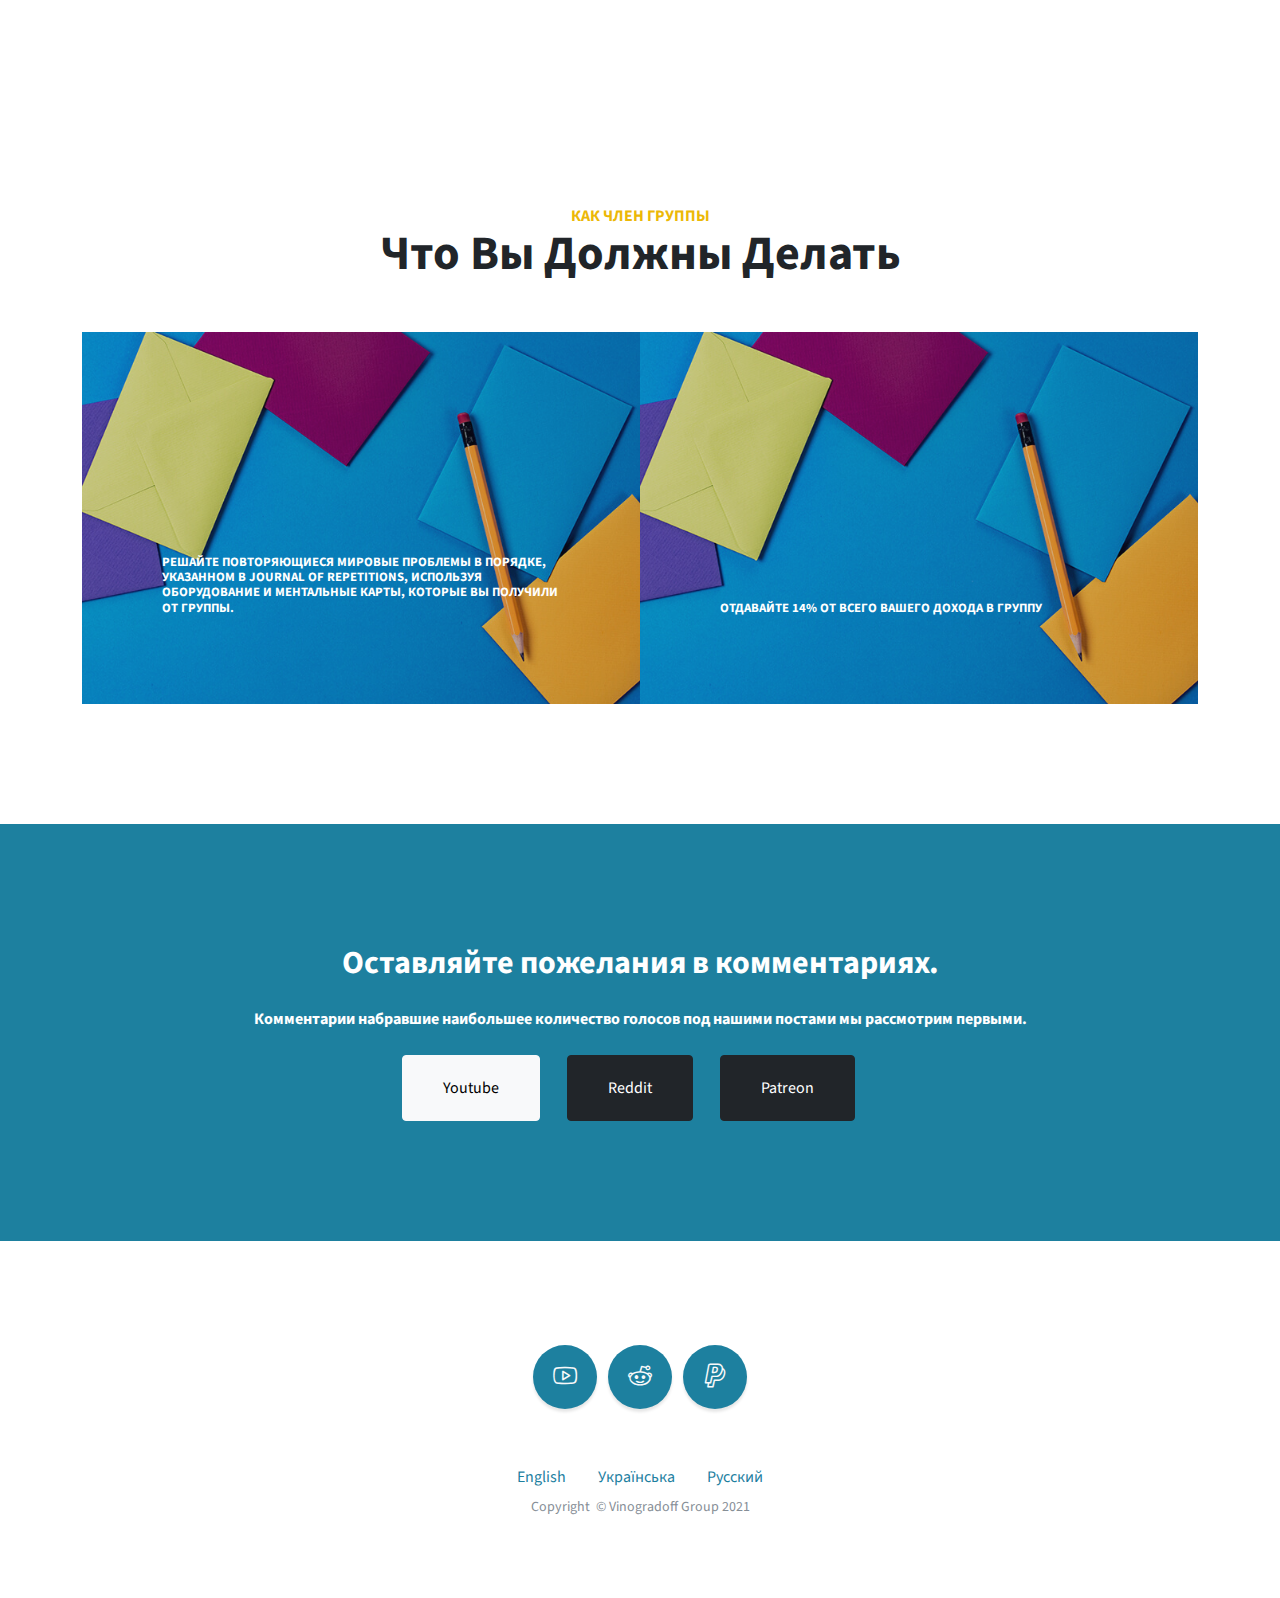
<file: ru.html>
<!DOCTYPE html>
<html>

<head>
    <meta charset="utf-8">
    <meta name="viewport" content="width=device-width, initial-scale=1.0, shrink-to-fit=no">
    <title>Главная - Vinogradoff Group</title>
    <meta name="description" content="Аналитический центр. Мы берем известную проблему и разрабатываем решение, проводя фундаментальные исследования."/>
    <link rel="stylesheet" href="assets/bootstrap/css/bootstrap.min.css">
    <link rel="stylesheet" href="https://fonts.googleapis.com/css?family=Source+Sans+Pro:300,400,700,300italic,400italic,700italic">
    <link rel="stylesheet" href="assets/fonts/font-awesome.min.css">
    <link rel="stylesheet" href="assets/fonts/simple-line-icons.min.css">
    <link rel="stylesheet" href="assets/css/untitled.css">
    <!-- Global site tag (gtag.js) - Google Analytics -->
<script async src="https://www.googletagmanager.com/gtag/js?id=G-R70ETW55SJ"></script>
<script>
  window.dataLayer = window.dataLayer || [];
  function gtag(){dataLayer.push(arguments);}
  gtag('js', new Date());

  gtag('config', 'G-R70ETW55SJ');
</script>
</head>

<body id="page-top">
    <a class="menu-toggle rounded" href="#"><i class="fa fa-bars"></i></a>
    <nav class="navbar navbar-light navbar-expand" id="sidebar-wrapper">
        <div class="container">
            <button data-bs-toggle="collapse" class="navbar-toggler d-none" data-bs-target="#"></button>
            <div class="collapse navbar-collapse">
                <ul class="navbar-nav sidebar-nav" id="sidebar-nav">
                    <li class="nav-item sidebar-brand"><a class="nav-link active js-scroll-trigger" href="#page-top">Vinogradoff Group</a></li>
                    <li class="nav-item sidebar-nav-item"><a class="nav-link js-scroll-trigger" href="#page-top">Главная</a></li>
                    <li class="nav-item sidebar-nav-item"><a class="nav-link js-scroll-trigger" href="#about">Про нас</a></li>
                    <li class="nav-item sidebar-nav-item"><a class="nav-link js-scroll-trigger" href="#services">Сервисы</a></li>
                    <li class="nav-item sidebar-nav-item"><a class="nav-link js-scroll-trigger" href="#portfolio">Портфолио</a></li>
                    <li class="nav-item sidebar-nav-item"><a class="nav-link js-scroll-trigger" href="#contact-section">Контакты</a></li>
                </ul>
            </div>
        </div>
    </nav>
    <header class="d-flex masthead" style="background-image: url('assets/img/dots2.jpg');">
        <div class="container my-auto text-center">
            <h3 class="mb-5 text-white"><em>Аналитический Центр</em></h3>
            <h1 class="mb-1 text-white">Vinogradoff Group</h1>
        </div>
    </header>
    <section id="about" class="content-section bg-light">
        <div class="container text-center">
            <div class="row">
                <div class="col-lg-10 mx-auto">
                    <h2>Анализируем всемирные повторяющиеся проблемы и предоставляем решения!</h2>
                    <p class="lead mb-5"><span>Свяжитесь с нами, чтобы предложить повторяющиеся проблемы, которые нужно системно решить.</span></p><a class="btn btn-dark btn-xl js-scroll-trigger" role="button" href="#services">Предложить тему проекта<br />+38 (066) 094-24-21</a>
                </div>
            </div>
        </div>
    </section>
    <section id="services" class="content-section bg-primary text-white text-center">
        <div class="container">
            <div class="content-section-heading">
                <h3 class="text-secondary mb-0">Мы в соцсетях</h3>
                <h2 class="mb-5">Как поддерживать с нами связь</h2>
            </div>
            <div class="row justify-content-center align-items-start">
                <div class="col-md-6 col-lg-3 mb-5 mb-lg-0">
                    <span class="mx-auto service-icon rounded-circle mb-3"><i class="icon-social-youtube"></i></span>
                    <h4><strong><a class="text-white" href="https://www.youtube.com/channel/UCslx2pd0dAYNv8Aygb9PhIQ">Youtube Канал</a></strong></h4>
                    <p class="mb-0 text-faded">Там мы презентуем все наши проекты и решения.</p>
                </div>
                <div class="col-md-6 col-lg-3 mb-5 mb-lg-0">
                    <span class="mx-auto service-icon rounded-circle mb-3"><i class="icon-paypal"></i></span>
                    <h4><strong><a class="text-white" href="https://patreon.com/vinogradoff_group_tip_jar">Наш Patreon</a></strong></h4>
                    <p class="mb-0 text-faded">Если вы считаете, что вся наша деятельность ценная - станьте патроном (поддержите нас финансово на покупку оборудования и прочего)</p>
                </div>
                <div class="col-md-6 col-lg-3 mb-5 mb-lg-0">
                    <span class="mx-auto service-icon rounded-circle mb-3"><i class="icon-social-reddit"></i></span>
                    <h4><strong><a class="text-white" href="https://www.reddit.com/user/diamondserge">Наш Reddit</a></strong></h4>
                    <p class="mb-0 text-faded"><span>Подпишитесь на наши новости о проектах в Реддит</span></p>
                </div>
            </div>
        </div>
    </section>
    <section id="portfolio" class="content-section">
        <div class="container">
            <div class="content-section-heading text-center">
                <h3 class="text-secondary mb-0">Портфолио</h3>
                <h2 class="mb-5">Последние Проекты</h2>
            </div>
            <div class="row g-0">
                <div class="col-lg-6">
                    <a class="portfolio-item" href="https://drive.google.com/u/0/uc?id=1sFRUHrRoCGryrUbjT0yMZME9hSf36V94&export=download">
                        <div class="caption">
                            <div class="caption-content">
                                <h2>Ментальная Карта безопасности Linux!</h2>
                                <p class="mb-0">Взял книгу «Безопасность CIS Level 1 / Level 2 для Ubuntu 20.04». Рекомендации по безопасности СНГ используются банками, правительственными учреждениями США (например, Министерством обороны США и т.д.) для аудита и настройки своих серверов и защиты их от атак. И я составил ментальную карту. Нажмите сюда, чтобы скачать!</p>
                            </div>
                        </div><img class="img-fluid" src="assets/img/portfolio-1.jpg">
                    </a>
                </div>
                <div class="col-lg-6">
                    <a class="portfolio-item" href="https://drive.google.com/u/0/uc?id=1JzwF4SPqw0fztTfr9CRZGDT7GaKQH2S_&export=download">
                        <div class="caption">
                            <div class="caption-content">
                                <h2>Ментальная Карта Ruby!</h2>
                                <p class="mb-0">Я взял всю документацию Ruby (Ruby Core 3.0.3) и соединил ее в Ментальную Карту, чтобы увидеть полную картину. Лучшее, что я когда-либо делал с точки зрения изучения языка! Нажмите сюда для того, чтобы скачать!</p>
                            </div>
                        </div><img class="img-fluid" src="assets/img/portfolio-2.jpg">
                    </a>
                </div>
            </div>

            <div class="row g-0">
                <div class="col-lg-6">
                    <a class="portfolio-item" href="http://industrialovenautomation.xyz/">
                        <div class="caption">
                            <div class="caption-content">
                                <h2>Интерфейс Промышленной Печи</h2>
                                <p class="mb-0">Проект, решивший проблему проприаритарности промышленного пекарского оборудования. Этот проект помог заводам не зависеть от производителей запчастей к их печам, от рынков перекупщиков запчастей, и добавил функций к дешёвым или устаревшим печам!</p>
                            </div>
                        </div><img class="img-fluid" src="assets/img/portfolio-2.jpg">
                    </a>
                </div>
                <div class="col-lg-6">
                    <a class="portfolio-item" href="https://phasemeditationtrainer.xyz/">
                        <div class="caption">
                            <div class="caption-content">
                                <h2>Интерактивный Онлайн Тренажёр Медитаций</h2>
                                <p class="mb-0">В этом проекте я решил проблему нехватки анализа данных у центра изучения внетелесных путешествий.&nbsp; Они не до конца проанализировали данные, ходили по ним по кругу и не видели общую картину. Мой ресёрч помог им увидеть скрытые ресурсы мозга и как ими управлять!</p>
                            </div>
                        </div><img class="img-fluid" src="assets/img/portfolio-1.jpg">
                    </a>
                </div>
            </div>
        </div>
    </section>


    <section id="portfolio" class="content-section">
        <div class="container">
            <div class="content-section-heading text-center">
                <h3 class="text-secondary mb-0">РЕКОМЕНДУЕМЫЕ ПОКУПКИ</h3>
                <h2 class="mb-5">Для участников группы</h2>
            </div>
            <div class="row g-0">
                <div class="col-lg-6">
                    <a class="portfolio-item" href="#">
                        <div class="caption">
                            <div class="caption-content">
                                <h2>Хороший компьютер (ПК, не ноутбук)</h2>
                                <p>По меньшей мере:</p>
                                <ul>
                                    <li>AMD Ryzen 9 5950X</li>
                                    <li>Gigabyte X570S Motherboard</li>
                                    <li>EVGA Nvidia 1050Ti</li>
                                    <li>Samsung Evo 970 M.2 SSD</li>
                                    <li>EVGA 850W Power Supply</li>
                                    <li>128Gb RAM</li>
                                    <li>2 монитора (LG 24MP59G-P)</li>
                                </ul>
                            </div>
                        </div><img class="img-fluid" src="assets/img/high-end-computer.jpg">
                    </a>
                </div>
                <div class="col-lg-6">
                    <a class="portfolio-item" href="#">
                        <div class="caption">
                            <div class="caption-content">
                                <h2>Хороший дом</h2>
                                <p>Рекомендуемые характеристики должны быть не ниже:</p>
                                <ul>
                                    <li>Дом</li>
                                    <li>С бомбоубежищем</li>
                                    <li>В стране со стабильной и предсказуемой геополитикой</li>
                                    <li>Отдельная спальня для каждого члена семьи</li>
                                    <li>Офис для каждого работающего члена семьи</li>
                                </ul>
                            </div>
                        </div><img class="img-fluid" src="assets/img/house.png">
                    </a>
                </div>
            </div>

            <div class="row g-0">
                <div class="col-lg-6">
                    <a class="portfolio-item" href="#">
                        <div class="caption">
                            <div class="caption-content">
                                <h2>Хорошее подключение к Интернету</h2>
                                <ul>
                                    <li>Крупнейший интернет-провайдер в вашей стране</li>
                                    <li>6Cat LAN 1Gbit или 2.5Gbit</li>
                                    <li>Крупнейший провайдер мобильного интернета (для резервирования)</li>
                                </ul>
                            </div>
                        </div><img class="img-fluid" src="assets/img/high-internet-speed.jpg">
                    </a>
                </div>
                <div class="col-lg-6">
                    <a class="portfolio-item" href="#">
                        <div class="caption">
                            <div class="caption-content">
                                <h2>Мебель</h2>
                                <p>На каждого члена семьи:</p>
                                <ul>
                                    <li>Качественная кровать</li>
                                    <li>Шкаф</li>
                                    <li>Стол</li>
                                    <li>Компьютерное кресло</li>
                                </ul>
                            </div>
                        </div><img class="img-fluid" src="assets/img/bedroom.jpg">
                    </a>
                </div>
            </div>

            <div class="row g-0">
                <div class="col-lg-6">
                    <a class="portfolio-item" href="#">
                        <div class="caption">
                            <div class="caption-content">
                                <h2>Хороший современный смартфон.</h2>
                                <p>Одна из последних моделей этих телефонов:</p>
                                <ul>
                                    <li>iPhone</li>
                                    <li>Xiaomi Mi series</li>
                                </ul>
                            </div>
                        </div><img class="img-fluid" src="assets/img/xiaomi-iphone.jpg">
                    </a>
                </div>
                <div class="col-lg-6">
                    <a class="portfolio-item" href="#">
                        <div class="caption">
                            <div class="caption-content">
                                <h2>Хорошее оборудование для конференц-связи</h2>
                                <p>На каждого работающего члена семьи:</p>
                                <ul>
                                    <li>BM-800 Микрофон</li>
                                    <li>Подставка для микрофона</li>
                                    <li>Behringer UMC-22 Звуковая Карта</li>
                                    <li>Веб-камера высокого качества</li>
                                </ul>
                            </div>
                        </div><img class="img-fluid" src="assets/img/blogger-equipment.jpg">
                    </a>
                </div>
            </div>

            <div class="row g-0">
                <div class="col-lg-6">
                    <a class="portfolio-item" href="#">
                        <div class="caption">
                            <div class="caption-content">
                                <h2>Лицензия на хорошее программное обеспечение Mindmapping</h2>
                                <p>Одно из этих:</p>
                                <ul>
                                    <li>Mindjet</li>
                                    <li>Xmind</li>
                                    <li>Mindmeister</li>
                                </ul>
                            </div>
                        </div><img class="img-fluid" src="assets/img/mindmapping.png">
                    </a>
                </div>
                <div class="col-lg-6">
                    <a class="portfolio-item" href="#">
                        <div class="caption">
                            <div class="caption-content">
                                <h2>Современный музыкальный инструмент на ваш выбор</h2>
                                <ul>
                                    <li>Piano</li>
                                    <li>Guitar</li>
                                    <li>Etc</li>
                                </ul>
                            </div>
                        </div><img class="img-fluid" src="assets/img/piano-and-guitar.jpg">
                    </a>
                </div>
            </div>

            <div class="row g-0">
                <div class="col-lg-6">
                    <a class="portfolio-item" href="#">
                        <div class="caption">
                            <div class="caption-content">
                                <h2>Инструменты для ремонта дома</h2>
                                <ul>
                                    <li>DeWalt шуруповёрт</li>
                                    <li>Knippex плоскогубцы</li>
                                    <li>Irwin кусачки</li>
                                    <li>Xiaomi Wowstick с набором насадок</li>
                                    <li>Dremel</li>
                                </ul>
                            </div>
                        </div><img class="img-fluid" src="assets/img/repair-tools.jpg">
                    </a>
                </div>
                <div class="col-lg-6">
                    <a class="portfolio-item" href="#">
                        <div class="caption">
                            <div class="caption-content">
                                <h2>Кухонная техника высокого класса</h2>
                                <ul>
                                    <li>Vitamix блендер (для высококачественных овощных коктейлей)</li>
                                    <li>Набор пластин для заточки ножей (Зерно: 400, 600, 1000, 3000, strop)</li>
                                    <li>Водяной фильтр</li>
                                    <li>Другое необходимое кухонное оборудование</li>
                                </ul>
                            </div>
                        </div><img class="img-fluid" src="assets/img//kitchen-appliances.jpg">
                    </a>
                </div>
            </div>
    </section>

    <section id="portfolio" class="content-section">
        <div class="container">
            <div class="content-section-heading text-center">
                <h3 class="text-secondary mb-0">Как Член Группы</h3>
                <h2 class="mb-5">Что Вы Получаете</h2>
            </div>

            <div class="row g-0">
                <div class="col-lg-6">
                    <a class="portfolio-item" href="#">
                        <div class="caption">
                            <div class="caption-content">
                                <h2>Набор шаблонов ментальных карт, необходимых для работы</h2>
                                <ul>
                                    <li>Ментальная карта архитектуры проектов (для превращения любой идеи в проект)</li>
                                    <li>Ментальная карта публичных выступлений (для лучшей презентации проектов)</li>
                                </ul>
                            </div>
                        </div><img class="img-fluid" src="assets/img/portfolio-1.jpg">
                    </a>
                </div>
                <div class="col-lg-6">
                    <a class="portfolio-item" href="#">
                        <div class="caption">
                            <div class="caption-content">
                                <h2>Финансовая поддержка</h2>
                                <ul>
                                    <li>Покрытие всех ваших предыдущих долгов</li>
                                    <li>Медицинская страховка</li>
                                </ul>
                            </div>
                        </div><img class="img-fluid" src="assets/img/portfolio-1.jpg">
                    </a>
                </div>
            </div>

            <div class="row g-0">
                <div class="col-lg-6">
                    <a class="portfolio-item" href="#">
                        <div class="caption">
                            <div class="caption-content">
                                <h2>Помощь</h2>
                                <ul>
                                    <li>Другие члены группы могут одолжить вам инструменты</li>
                                    <li>Другие члены группы могут дать вам советы</li>
                                </ul>
                            </div>
                        </div><img class="img-fluid" src="assets/img/portfolio-1.jpg">
                    </a>
                </div>
            </div>
        </div>
    </section>

    <section id="yourObligations" class="content-section">
        <div class="container">
            <div class="content-section-heading text-center">
                <h3 class="text-secondary mb-0">Как член группы</h3>
                <h2 class="mb-5">Что Вы Должны Делать</h2>
            </div>
            <div class="row g-0">
                <div class="col-lg-6">
                    <a class="portfolio-item" href="#">
                        <div class="caption">
                            <div class="caption-content">
                                <h2>Решайте повторяющиеся мировые проблемы в порядке, указанном в Journal of Repetitions, используя оборудование и ментальные карты, которые вы получили от Группы.</h2>
                            </div>
                        </div><img class="img-fluid" src="assets/img/portfolio-1.jpg">
                    </a>
                </div>
                <div class="col-lg-6">
                    <a class="portfolio-item" href="#">
                        <div class="caption">
                            <div class="caption-content">
                                <h2>Отдавайте 14% от всего вашего дохода в группу</h2>
                            </div>
                        </div><img class="img-fluid" src="assets/img/portfolio-1.jpg">
                    </a>
                </div>
            </div>
        </div>
    </section>

    <section class="content-section bg-primary text-white">
        <div class="container text-center">
            <h2 class="mb-4">Оставляйте пожелания в комментариях.</h2>
            <p class="mb-4"><strong>Комментарии набравшие наибольшее количество голосов под нашими постами мы рассмотрим первыми.</strong><br></p>
            <a class="btn btn-light btn-xl me-4" role="button" href="https://www.youtube.com/channel/UCslx2pd0dAYNv8Aygb9PhIQ">Youtube</a>
            <a class="btn btn-dark btn-xl me-4" role="button" href="https://www.reddit.com/user/diamondserge">Reddit</a>
            <a class="btn btn-dark btn-xl me-4" role="button" href="https://patreon.com/vinogradoff_group_tip_jar">Patreon</a>
        </div>
    </section>
    <footer class="footer text-center">
        <div class="container">
            <ul class="list-inline mb-5">
                <li class="list-inline-item">&nbsp;<a class="link-light social-link rounded-circle" href="https://www.youtube.com/channel/UCslx2pd0dAYNv8Aygb9PhIQ"><i class="icon-social-youtube"></i></a></li>
                <li class="list-inline-item">&nbsp;<a class="link-light social-link rounded-circle" href="https://www.reddit.com/user/diamondserge"><i class="icon-social-reddit"></i></a></li>
                <li class="list-inline-item">&nbsp;<a class="link-light social-link rounded-circle" href="https://patreon.com/vinogradoff_group_tip_jar"><i class="icon-paypal"></i></a></li>
            </ul>

            <ul class="nav justify-content-center">
                <li class="nav-item">
                    <a class="nav-link" href="index.html">English</a>
                </li>
                <li class="nav-item">
                    <a class="nav-link" href="uk.html">Українська</a>
                </li>
                <li class="nav-item">
                    <a class="nav-link" href="ru.html">Русский</a>
                </li>
            </ul>
            <p class="text-muted mb-0 small">Copyright &nbsp;© Vinogradoff Group 2021</p>
        </div><a class="js-scroll-trigger scroll-to-top rounded" href="#page-top"><i class="fa fa-angle-up"></i></a>
    </footer>
    <script src="assets/bootstrap/js/bootstrap.min.js"></script>
    <script src="assets/js/stylish-portfolio.js"></script>
</body>

</html>
</file>
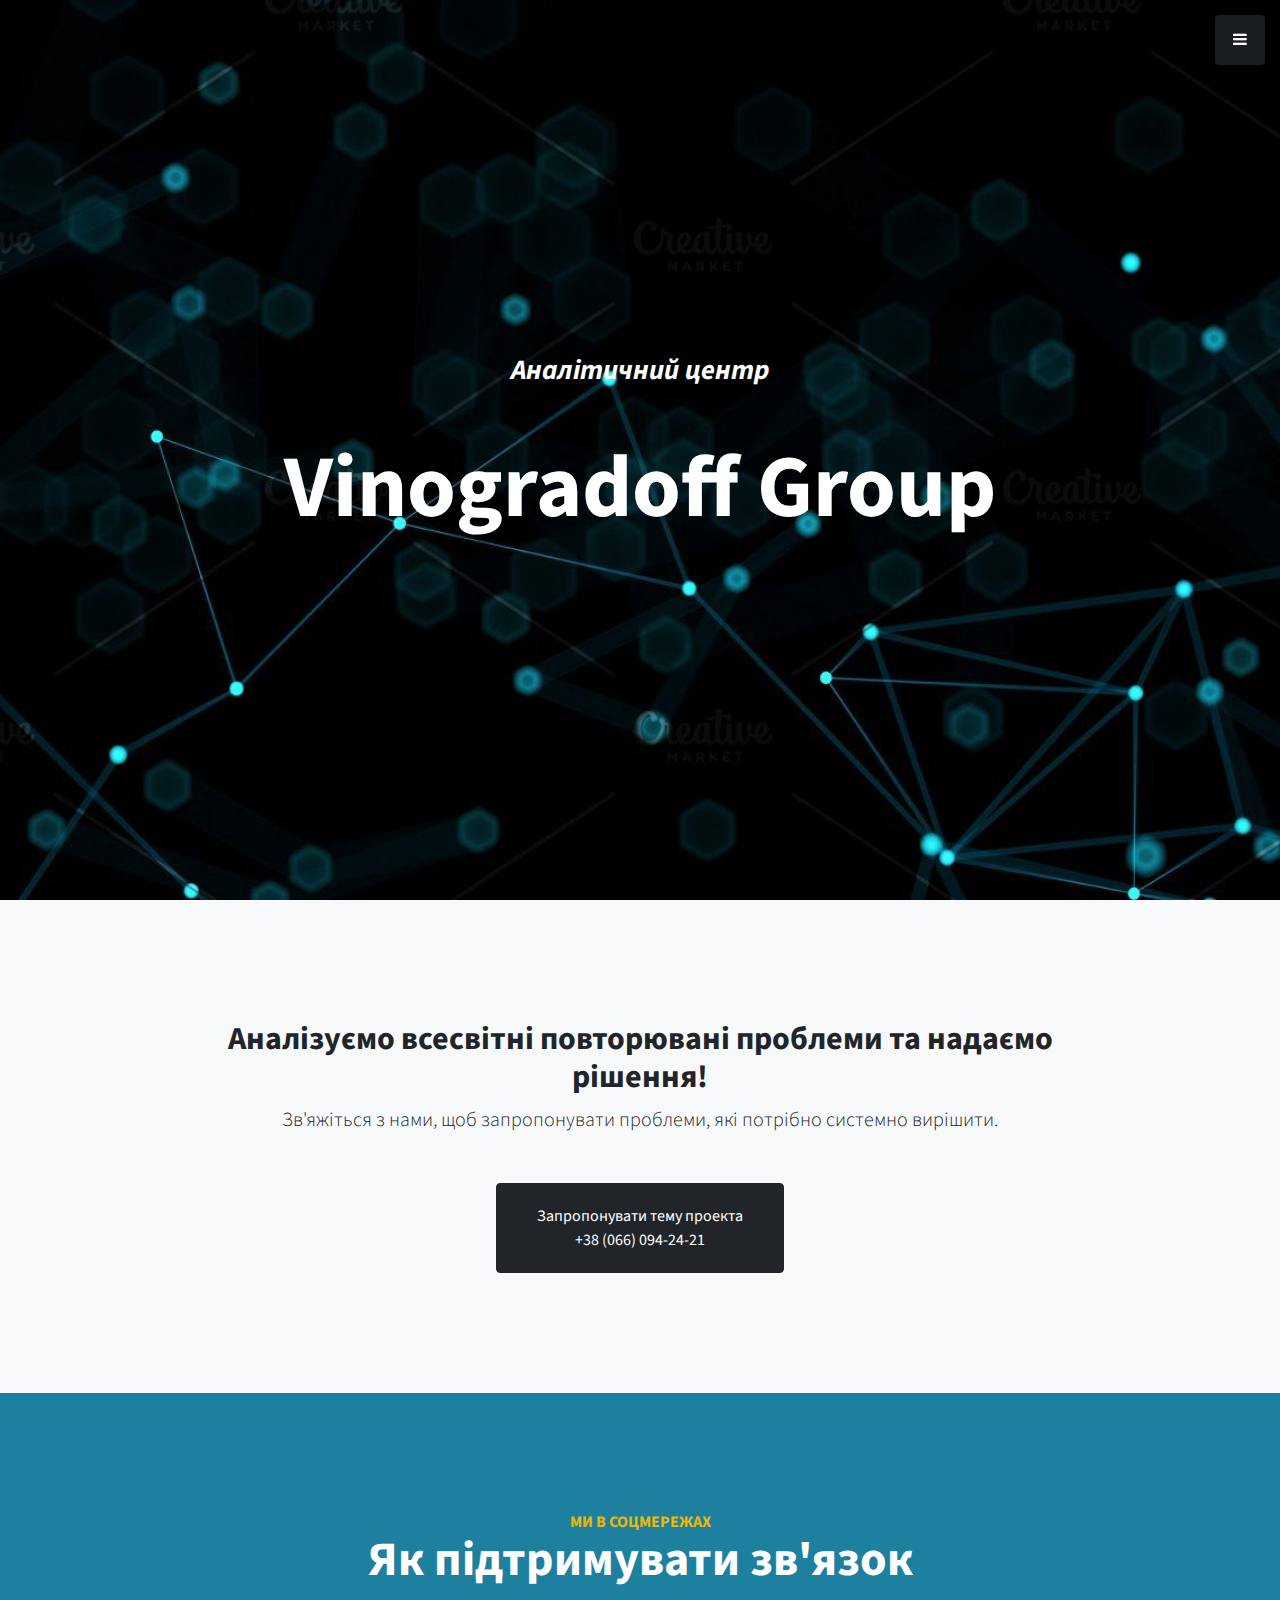
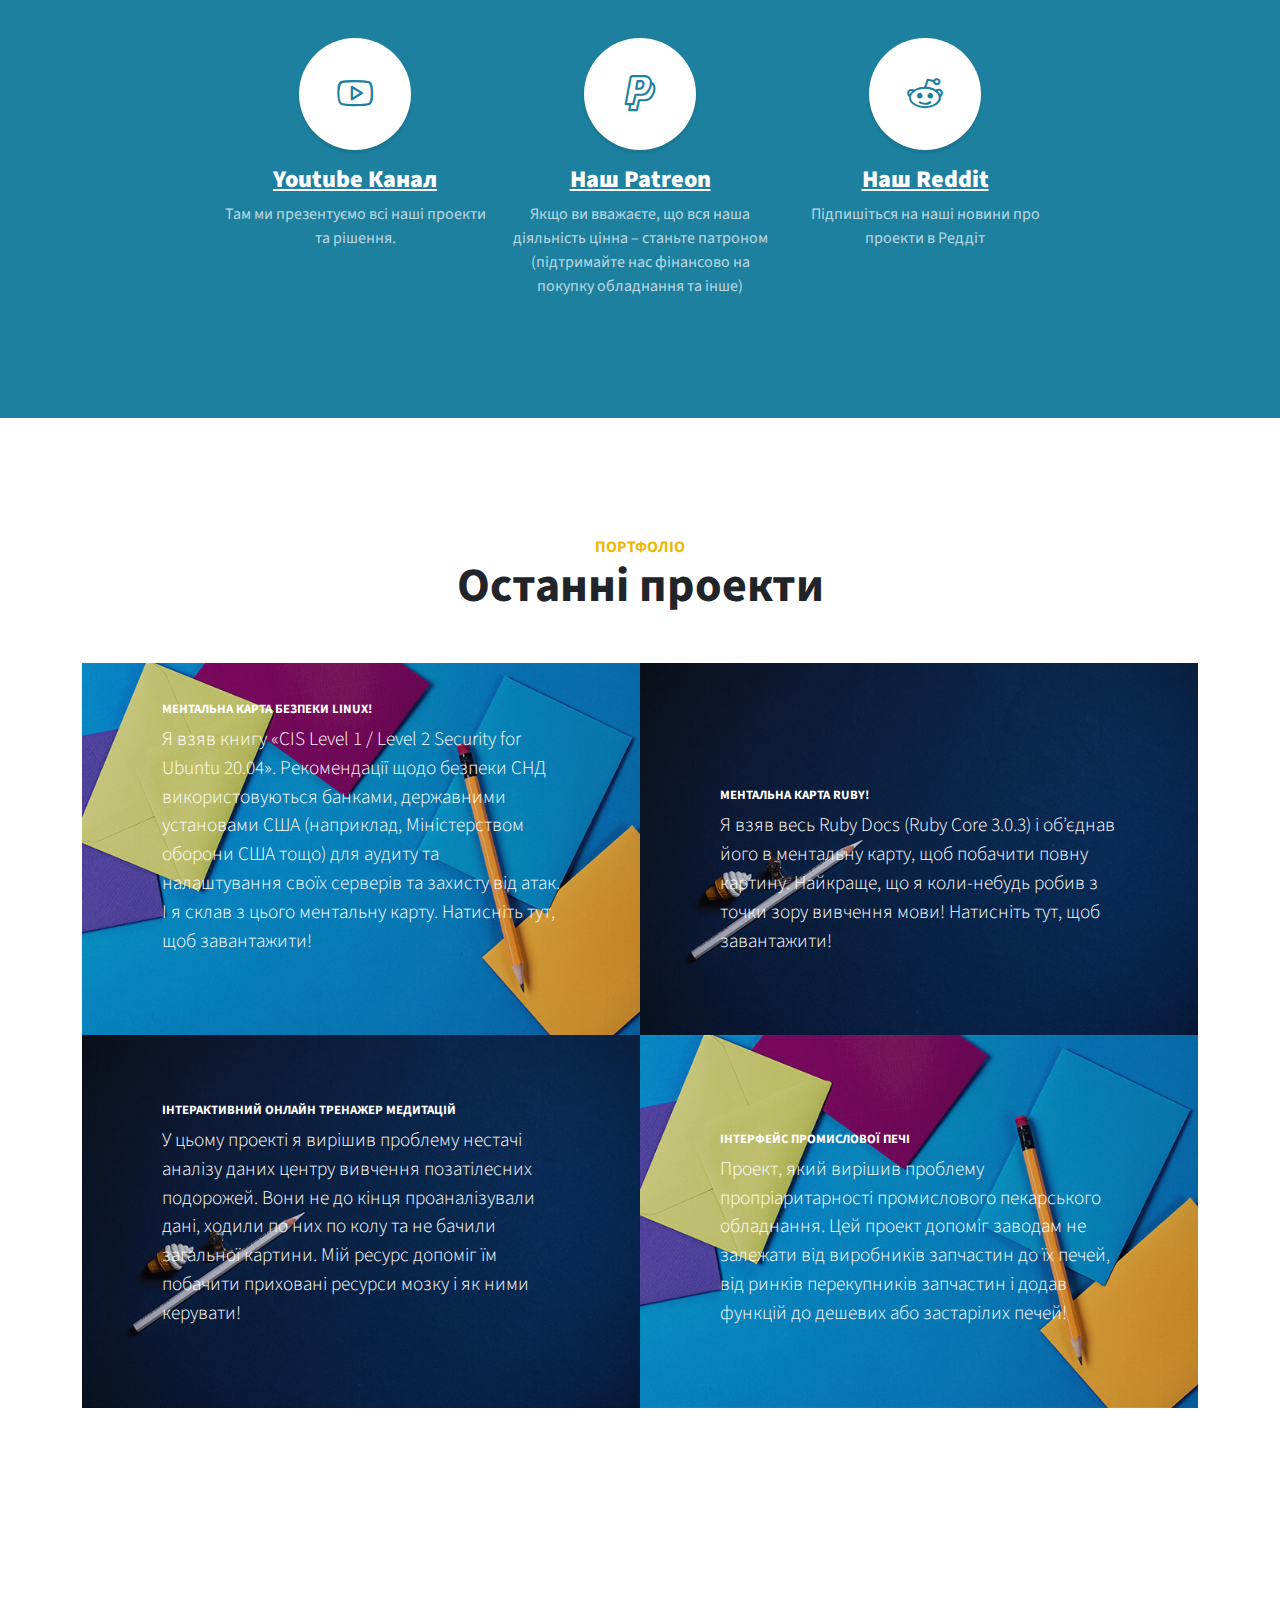
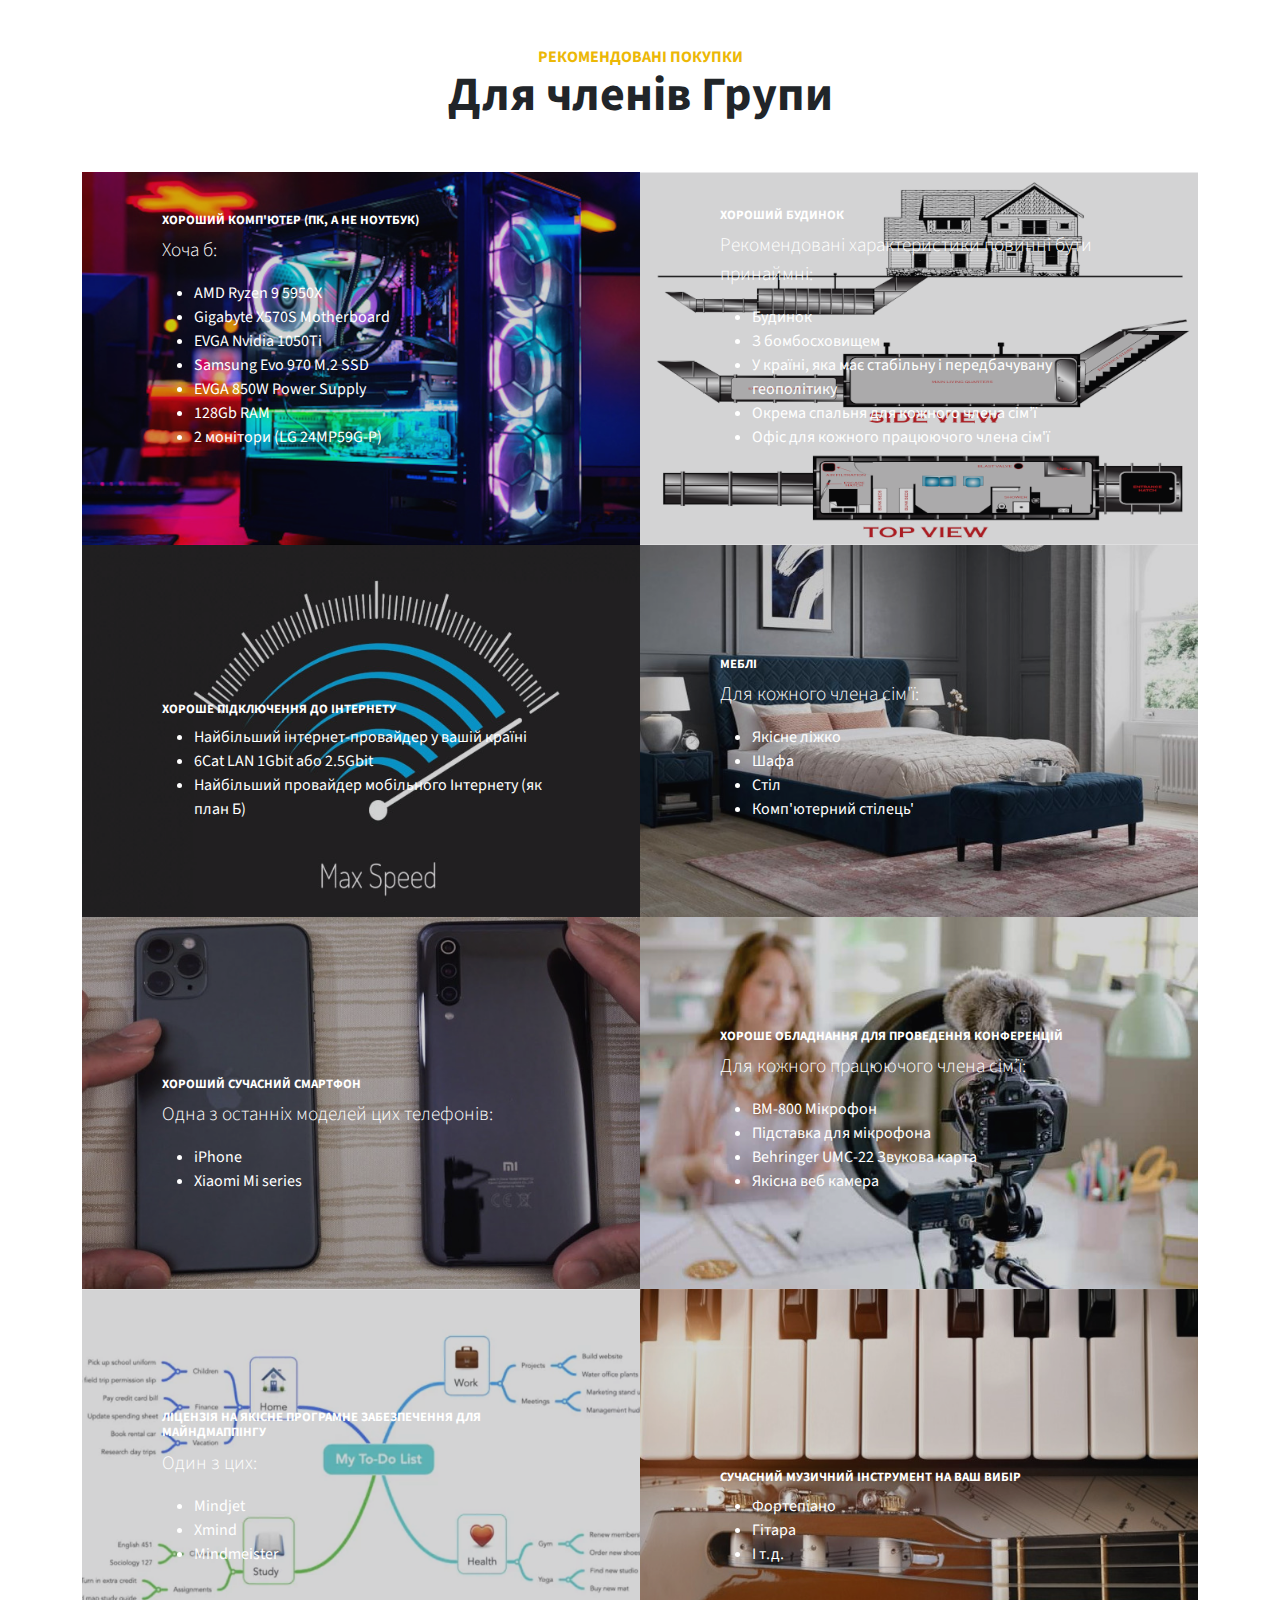
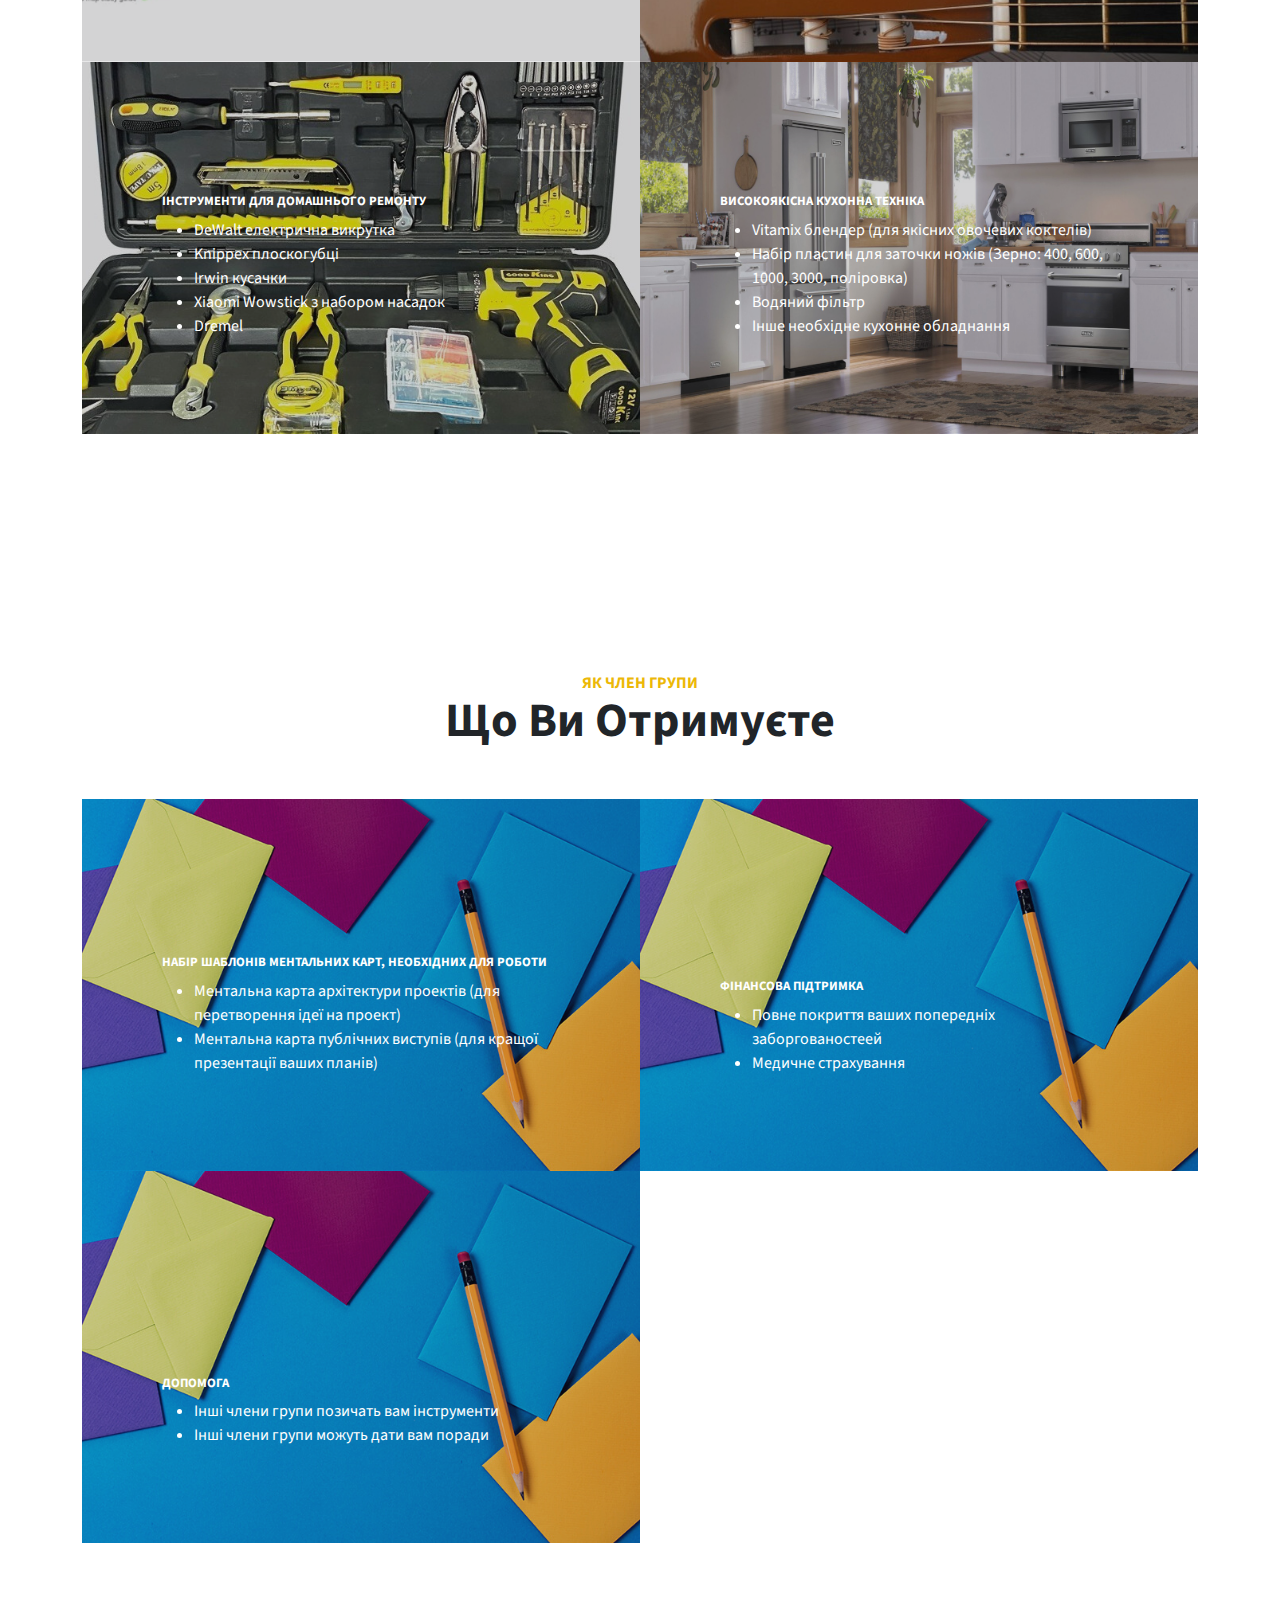
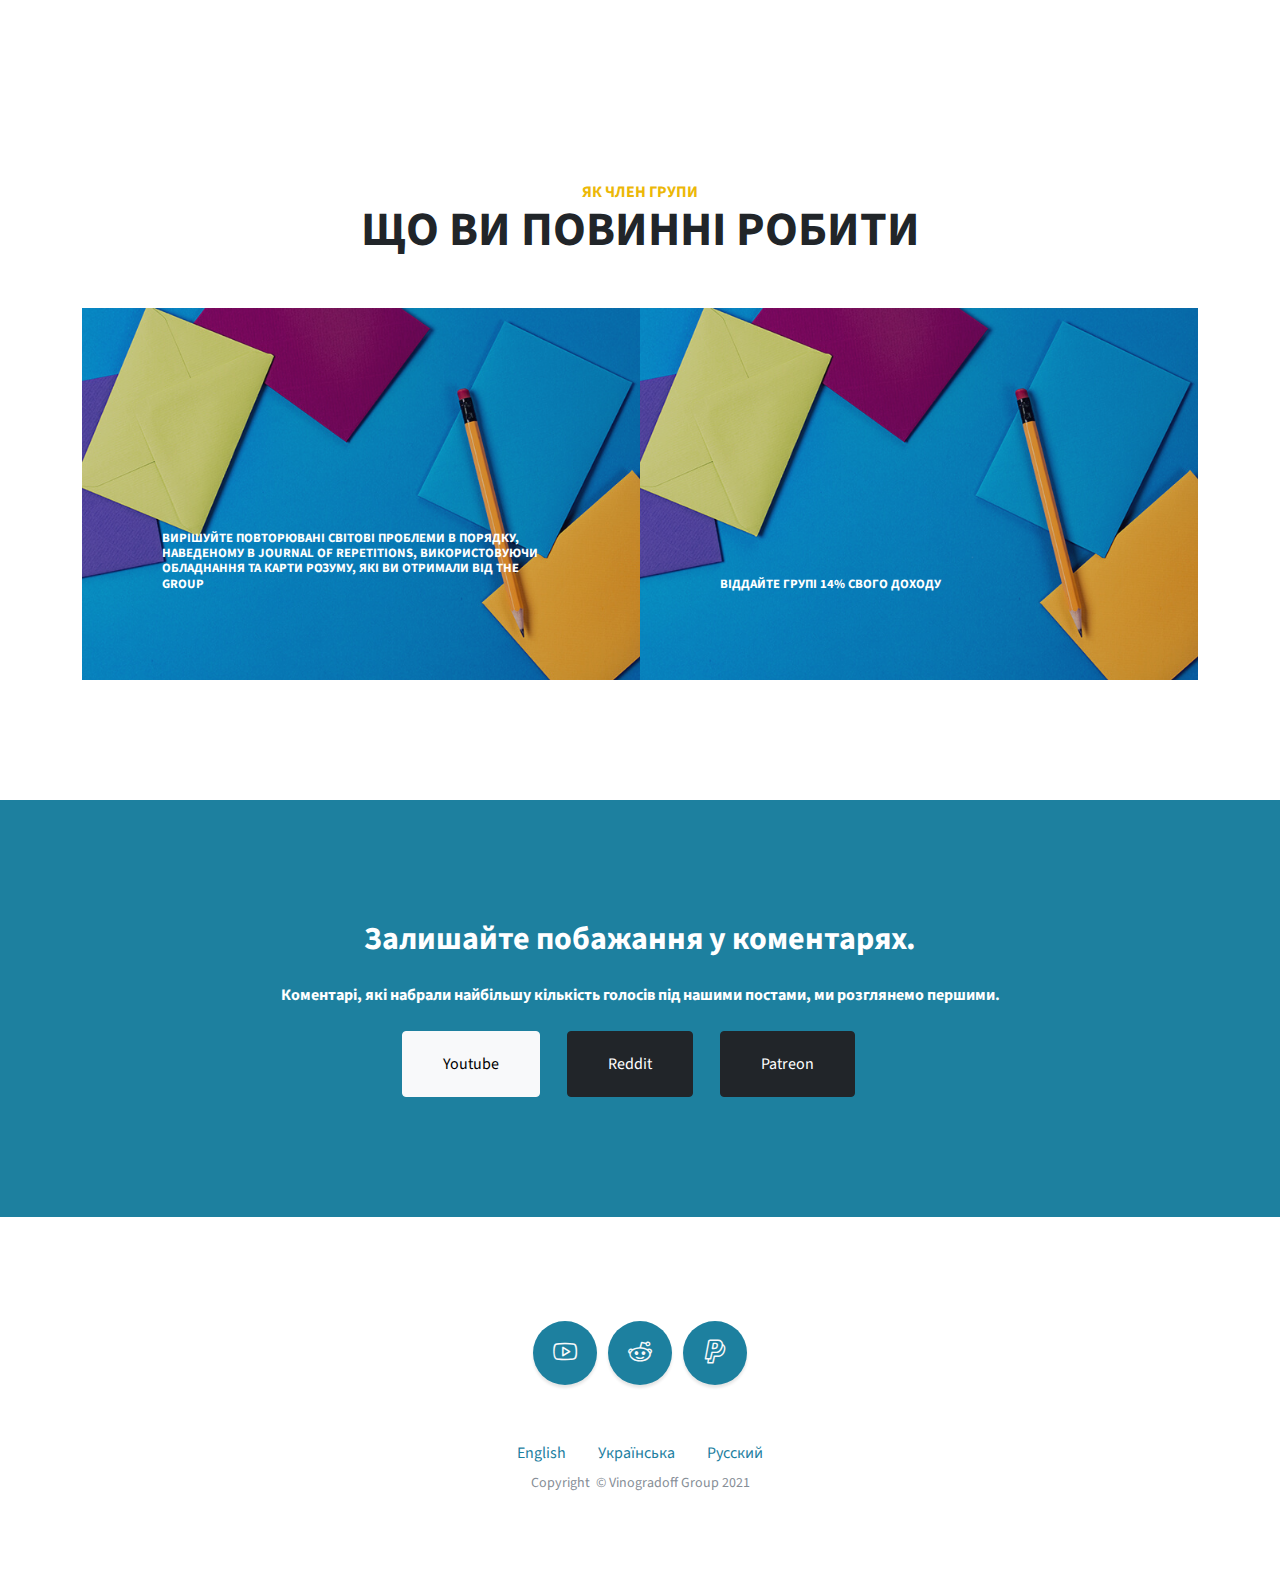
<file: uk.html>
<!DOCTYPE html>
<html>

<head>
    <meta charset="utf-8">
    <meta name="viewport" content="width=device-width, initial-scale=1.0, shrink-to-fit=no">
    <title>Головна - Vinogradoff Group</title>
    <meta name="description" content="Аналітичний центр. Ми беремо добре відому проблему і розробляємо рішення, виконуючи фундаментальне дослідження."/>
    <link rel="stylesheet" href="assets/bootstrap/css/bootstrap.min.css">
    <link rel="stylesheet" href="https://fonts.googleapis.com/css?family=Source+Sans+Pro:300,400,700,300italic,400italic,700italic">
    <link rel="stylesheet" href="assets/fonts/font-awesome.min.css">
    <link rel="stylesheet" href="assets/fonts/simple-line-icons.min.css">
    <link rel="stylesheet" href="assets/css/untitled.css">
    <!-- Global site tag (gtag.js) - Google Analytics -->
<script async src="https://www.googletagmanager.com/gtag/js?id=G-R70ETW55SJ"></script>
<script>
  window.dataLayer = window.dataLayer || [];
  function gtag(){dataLayer.push(arguments);}
  gtag('js', new Date());

  gtag('config', 'G-R70ETW55SJ');
</script>
</head>

<body id="page-top">
    <a class="menu-toggle rounded" href="#"><i class="fa fa-bars"></i></a>
    <nav class="navbar navbar-light navbar-expand" id="sidebar-wrapper">
        <div class="container">
            <button data-bs-toggle="collapse" class="navbar-toggler d-none" data-bs-target="#"></button>
            <div class="collapse navbar-collapse">
                <ul class="navbar-nav sidebar-nav" id="sidebar-nav">
                    <li class="nav-item sidebar-brand"><a class="nav-link active js-scroll-trigger" href="#page-top">Vinogradoff Group</a></li>
                    <li class="nav-item sidebar-nav-item"><a class="nav-link js-scroll-trigger" href="#page-top">Головна</a></li>
                    <li class="nav-item sidebar-nav-item"><a class="nav-link js-scroll-trigger" href="#about">Про нас</a></li>
                    <li class="nav-item sidebar-nav-item"><a class="nav-link js-scroll-trigger" href="#services">Сервіси</a></li>
                    <li class="nav-item sidebar-nav-item"><a class="nav-link js-scroll-trigger" href="#portfolio">Портфоліо</a></li>
                    <li class="nav-item sidebar-nav-item"><a class="nav-link js-scroll-trigger" href="#contact-section">Контакти</a></li>
                </ul>
            </div>
        </div>
    </nav>
    <header class="d-flex masthead" style="background-image: url('assets/img/dots2.jpg');">
        <div class="container my-auto text-center">
            <h3 class="mb-5 text-white"><em>Аналітичний центр</em></h3>
            <h1 class="mb-1 text-white">Vinogradoff Group</h1>
        </div>
    </header>
    <section id="about" class="content-section bg-light">
        <div class="container text-center">
            <div class="row">
                <div class="col-lg-10 mx-auto">
                    <h2>Аналізуємо всесвітні повторювані проблеми та надаємо рішення!</h2>
                    <p class="lead mb-5"><span>Зв'яжіться з нами, щоб запропонувати проблеми, які потрібно системно вирішити.</span></p><a class="btn btn-dark btn-xl js-scroll-trigger" role="button" href="#services">Запропонувати тему проекта<br />+38 (066) 094-24-21</a>
                </div>
            </div>
        </div>
    </section>
    <section id="services" class="content-section bg-primary text-white text-center">
        <div class="container">
            <div class="content-section-heading">
                <h3 class="text-secondary mb-0">Ми в соцмережах</h3>
                <h2 class="mb-5">Як підтримувати зв'язок</h2>
            </div>
            <div class="row justify-content-center align-items-start">
                <div class="col-md-6 col-lg-3 mb-5 mb-lg-0">
                    <span class="mx-auto service-icon rounded-circle mb-3"><i class="icon-social-youtube"></i></span>
                    <h4><strong><a class="text-white" href="https://www.youtube.com/channel/UCslx2pd0dAYNv8Aygb9PhIQ">Youtube Канал</a></strong></h4>
                    <p class="mb-0 text-faded">Там ми презентуємо всі наші проекти та рішення.</p>
                </div>
                <div class="col-md-6 col-lg-3 mb-5 mb-lg-0">
                    <span class="mx-auto service-icon rounded-circle mb-3"><i class="icon-paypal"></i></span>
                    <h4><strong><a class="text-white" href="https://patreon.com/vinogradoff_group_tip_jar">Наш Patreon</a></strong></h4>
                    <p class="mb-0 text-faded">Якщо ви вважаєте, що вся наша діяльність цінна – станьте патроном (підтримайте нас фінансово на покупку обладнання та інше)</p>
                </div>
                <div class="col-md-6 col-lg-3 mb-5 mb-lg-0">
                    <span class="mx-auto service-icon rounded-circle mb-3"><i class="icon-social-reddit"></i></span>
                    <h4><strong><a class="text-white" href="https://www.reddit.com/user/diamondserge">Наш Reddit</a></strong></h4>
                    <p class="mb-0 text-faded"><span>Підпишіться на наші новини про проекти в Реддіт</span></p>
                </div>
            </div>
        </div>
    </section>
    <section id="portfolio" class="content-section">
        <div class="container">
            <div class="content-section-heading text-center">
                <h3 class="text-secondary mb-0">ПОРТФОЛІО</h3>
                <h2 class="mb-5">Останні проекти</h2>
            </div>
            <div class="row g-0">
                <div class="col-lg-6">
                    <a class="portfolio-item" href="https://drive.google.com/u/0/uc?id=1sFRUHrRoCGryrUbjT0yMZME9hSf36V94&export=download">
                        <div class="caption">
                            <div class="caption-content">
                                <h2>Ментальна Карта безпеки Linux!</h2>
                                <p class="mb-0">Я взяв книгу «CIS Level 1 / Level 2 Security for Ubuntu 20.04». Рекомендації щодо безпеки СНД використовуються банками, державними установами США (наприклад, Міністерством оборони США тощо) для аудиту та налаштування своїх серверів та захисту від атак. І я склав з цього ментальну карту. Натисніть тут, щоб завантажити!</p>
                            </div>
                        </div><img class="img-fluid" src="assets/img/portfolio-1.jpg">
                    </a>
                </div>
                <div class="col-lg-6">
                    <a class="portfolio-item" href="https://drive.google.com/u/0/uc?id=1JzwF4SPqw0fztTfr9CRZGDT7GaKQH2S_&export=download">
                        <div class="caption">
                            <div class="caption-content">
                                <h2>Ментальна Карта Ruby!</h2>
                                <p class="mb-0">Я взяв весь Ruby Docs (Ruby Core 3.0.3) і об’єднав його в ментальну карту, щоб побачити повну картину. Найкраще, що я коли-небудь робив з точки зору вивчення мови! Натисніть тут, щоб завантажити!</p>
                            </div>
                        </div><img class="img-fluid" src="assets/img/portfolio-2.jpg">
                    </a>
                </div>
            </div>

            <div class="row g-0">
                <div class="col-lg-6">
                    <a class="portfolio-item" href="https://phasemeditationtrainer.xyz/">
                        <div class="caption">
                            <div class="caption-content">
                                <h2>ІНТЕРАКТИВНИЙ ОНЛАЙН ТРЕНАЖЕР МЕДИТАЦІЙ</h2>
                                <p class="mb-0">У цьому проекті я вирішив проблему нестачі аналізу даних центру вивчення позатілесних подорожей. Вони не до кінця проаналізували дані, ходили по них по колу та не бачили загальної картини. Мій ресурс допоміг їм побачити приховані ресурси мозку і як ними керувати!</p>
                            </div>
                        </div><img class="img-fluid" src="assets/img/portfolio-2.jpg">
                    </a>
                </div>
                <div class="col-lg-6">
                    <a class="portfolio-item" href="http://industrialovenautomation.xyz/">
                        <div class="caption">
                            <div class="caption-content">
                                <h2>ІНТЕРФЕЙС ПРОМИСЛОВОЇ ПЕЧІ</h2>
                                <p class="mb-0">Проект, який вирішив проблему пропріаритарності промислового пекарського обладнання. Цей проект допоміг заводам не залежати від виробників запчастин до їх печей, від ринків перекупників запчастин і додав функцій до дешевих або застарілих печей!</p>
                            </div>
                        </div><img class="img-fluid" src="assets/img/portfolio-1.jpg">
                    </a>
                </div>
            </div>
        </div>
    </section>


    <section id="portfolio" class="content-section">
        <div class="container">
            <div class="content-section-heading text-center">
                <h3 class="text-secondary mb-0">РЕКОМЕНДОВАНІ ПОКУПКИ</h3>
                <h2 class="mb-5">Для членів Групи</h2>
            </div>
            <div class="row g-0">
                <div class="col-lg-6">
                    <a class="portfolio-item" href="#">
                        <div class="caption">
                            <div class="caption-content">
                                <h2>Хороший комп'ютер (ПК, а не ноутбук)</h2>
                                <p>Хоча б:</p>
                                <ul>
                                    <li>AMD Ryzen 9 5950X</li>
                                    <li>Gigabyte X570S Motherboard</li>
                                    <li>EVGA Nvidia 1050Ti</li>
                                    <li>Samsung Evo 970 M.2 SSD</li>
                                    <li>EVGA 850W Power Supply</li>
                                    <li>128Gb RAM</li>
                                    <li>2 монітори (LG 24MP59G-P)</li>
                                </ul>
                            </div>
                        </div><img class="img-fluid" src="assets/img/high-end-computer.jpg">
                    </a>
                </div>
                <div class="col-lg-6">
                    <a class="portfolio-item" href="#">
                        <div class="caption">
                            <div class="caption-content">
                                <h2>Хороший будинок</h2>
                                <p>Рекомендовані характеристики повинні бути принаймні:</p>
                                <ul>
                                    <li>Будинок</li>
                                    <li>З бомбосховищем</li>
                                    <li>У країні, яка має стабільну і передбачувану геополітику</li>
                                    <li>Окрема спальня для кожного члена сім’ї</li>
                                    <li>Офіс для кожного працюючого члена сім'ї</li>
                                </ul>
                            </div>
                        </div><img class="img-fluid" src="assets/img/house.png">
                    </a>
                </div>
            </div>

            <div class="row g-0">
                <div class="col-lg-6">
                    <a class="portfolio-item" href="#">
                        <div class="caption">
                            <div class="caption-content">
                                <h2>Хороше підключення до Інтернету</h2>
                                <ul>
                                    <li>Найбільший інтернет-провайдер у вашій країні</li>
                                    <li>6Cat LAN 1Gbit або 2.5Gbit</li>
                                    <li>Найбільший провайдер мобільного Інтернету (як план Б)</li>
                                </ul>
                            </div>
                        </div><img class="img-fluid" src="assets/img/high-internet-speed.jpg">
                    </a>
                </div>
                <div class="col-lg-6">
                    <a class="portfolio-item" href="#">
                        <div class="caption">
                            <div class="caption-content">
                                <h2>Меблі</h2>
                                <p>Для кожного члена сім'ї:</p>
                                <ul>
                                    <li>Якісне ліжко</li>
                                    <li>Шафа</li>
                                    <li>Стіл</li>
                                    <li>Комп'ютерний стілець'</li>
                                </ul>
                            </div>
                        </div><img class="img-fluid" src="assets/img/bedroom.jpg">
                    </a>
                </div>
            </div>

            <div class="row g-0">
                <div class="col-lg-6">
                    <a class="portfolio-item" href="#">
                        <div class="caption">
                            <div class="caption-content">
                                <h2>Хороший сучасний смартфон</h2>
                                <p>Одна з останніх моделей цих телефонів:</p>
                                <ul>
                                    <li>iPhone</li>
                                    <li>Xiaomi Mi series</li>
                                </ul>
                            </div>
                        </div><img class="img-fluid" src="assets/img/xiaomi-iphone.jpg">
                    </a>
                </div>
                <div class="col-lg-6">
                    <a class="portfolio-item" href="#">
                        <div class="caption">
                            <div class="caption-content">
                                <h2>Хороше обладнання для проведення конференцій</h2>
                                <p>Для кожного працюючого члена сім’ї:</p>
                                <ul>
                                    <li>BM-800 Мікрофон</li>
                                    <li>Підставка для мікрофона</li>
                                    <li>Behringer UMC-22 Звукова карта</li>
                                    <li>Якісна веб камера</li>
                                </ul>
                            </div>
                        </div><img class="img-fluid" src="assets/img/blogger-equipment.jpg">
                    </a>
                </div>
            </div>

            <div class="row g-0">
                <div class="col-lg-6">
                    <a class="portfolio-item" href="#">
                        <div class="caption">
                            <div class="caption-content">
                                <h2>Ліцензія на якісне програмне забезпечення для майндмаппінгу</h2>
                                <p>Один з цих:</p>
                                <ul>
                                    <li>Mindjet</li>
                                    <li>Xmind</li>
                                    <li>Mindmeister</li>
                                </ul>
                            </div>
                        </div><img class="img-fluid" src="assets/img/mindmapping.png">
                    </a>
                </div>
                <div class="col-lg-6">
                    <a class="portfolio-item" href="#">
                        <div class="caption">
                            <div class="caption-content">
                                <h2>Сучасний музичний інструмент на ваш вибір</h2>
                                <ul>
                                    <li>Фортепіано</li>
                                    <li>Гітара</li>
                                    <li>І т.д.</li>
                                </ul>
                            </div>
                        </div><img class="img-fluid" src="assets/img/piano-and-guitar.jpg">
                    </a>
                </div>
            </div>

            <div class="row g-0">
                <div class="col-lg-6">
                    <a class="portfolio-item" href="#">
                        <div class="caption">
                            <div class="caption-content">
                                <h2>Інструменти для домашнього ремонту</h2>
                                <ul>
                                    <li>DeWalt електрична викрутка</li>
                                    <li>Knippex плоскогубці</li>
                                    <li>Irwin кусачки</li>
                                    <li>Xiaomi Wowstick з набором насадок</li>
                                    <li>Dremel</li>
                                </ul>
                            </div>
                        </div><img class="img-fluid" src="assets/img/repair-tools.jpg">
                    </a>
                </div>
                <div class="col-lg-6">
                    <a class="portfolio-item" href="#">
                        <div class="caption">
                            <div class="caption-content">
                                <h2>Високоякісна кухонна техніка</h2>
                                <ul>
                                    <li>Vitamix блендер (для якісних овочевих коктелів)</li>
                                    <li>Набір пластин для заточки ножів (Зерно: 400, 600, 1000, 3000, поліровка)</li>
                                    <li>Водяний фільтр</li>
                                    <li>Інше необхідне кухонне обладнання</li>
                                </ul>
                            </div>
                        </div><img class="img-fluid" src="assets/img//kitchen-appliances.jpg">
                    </a>
                </div>
            </div>
    </section>

    <section id="portfolio" class="content-section">
        <div class="container">
            <div class="content-section-heading text-center">
                <h3 class="text-secondary mb-0">Як член Групи</h3>
                <h2 class="mb-5">Що Ви Отримуєте</h2>
            </div>

            <div class="row g-0">
                <div class="col-lg-6">
                    <a class="portfolio-item" href="#">
                        <div class="caption">
                            <div class="caption-content">
                                <h2>Набір шаблонів ментальних карт, необхідних для роботи</h2>
                                <ul>
                                    <li>Ментальна карта архітектури проектів (для перетворення ідеї на проект)</li>
                                    <li>Ментальна карта публічних виступів (для кращої презентації ваших планів)</li>
                                </ul>
                            </div>
                        </div><img class="img-fluid" src="assets/img/portfolio-1.jpg">
                    </a>
                </div>
                <div class="col-lg-6">
                    <a class="portfolio-item" href="#">
                        <div class="caption">
                            <div class="caption-content">
                                <h2>Фінансова підтримка</h2>
                                <ul>
                                    <li>Повне покриття ваших попередніх заборгованостеей</li>
                                    <li>Медичне страхування</li>
                                </ul>
                            </div>
                        </div><img class="img-fluid" src="assets/img/portfolio-1.jpg">
                    </a>
                </div>
            </div>

            <div class="row g-0">
                <div class="col-lg-6">
                    <a class="portfolio-item" href="#">
                        <div class="caption">
                            <div class="caption-content">
                                <h2>Допомога</h2>
                                <ul>
                                    <li>Інші члени групи позичать вам інструменти</li>
                                    <li>Інші члени групи можуть дати вам поради</li>
                                </ul>
                            </div>
                        </div><img class="img-fluid" src="assets/img/portfolio-1.jpg">
                    </a>
                </div>
            </div>
        </div>
    </section>

    <section id="yourObligations" class="content-section">
        <div class="container">
            <div class="content-section-heading text-center">
                <h3 class="text-secondary mb-0">Як член Групи</h3>
                <h2 class="mb-5">ЩО ВИ ПОВИННІ РОБИТИ</h2>
            </div>
            <div class="row g-0">
                <div class="col-lg-6">
                    <a class="portfolio-item" href="#">
                        <div class="caption">
                            <div class="caption-content">
                                <h2>Вирішуйте повторювані світові проблеми в порядку, наведеному в Journal of Repetitions, використовуючи обладнання та карти розуму, які ви отримали від The Group</h2>
                            </div>
                        </div><img class="img-fluid" src="assets/img/portfolio-1.jpg">
                    </a>
                </div>
                <div class="col-lg-6">
                    <a class="portfolio-item" href="#">
                        <div class="caption">
                            <div class="caption-content">
                                <h2>Віддайте групі 14% свого доходу</h2>
                            </div>
                        </div><img class="img-fluid" src="assets/img/portfolio-1.jpg">
                    </a>
                </div>
            </div>
        </div>
    </section>

    <section class="content-section bg-primary text-white">
        <div class="container text-center">
            <h2 class="mb-4">Залишайте побажання у коментарях.</h2>
            <p class="mb-4"><strong>Коментарі, які набрали найбільшу кількість голосів під нашими постами, ми розглянемо першими.</strong><br></p>
            <a class="btn btn-light btn-xl me-4" role="button" href="https://www.youtube.com/channel/UCslx2pd0dAYNv8Aygb9PhIQ">Youtube</a>
            <a class="btn btn-dark btn-xl me-4" role="button" href="https://www.reddit.com/user/diamondserge">Reddit</a>
            <a class="btn btn-dark btn-xl me-4" role="button" href="https://patreon.com/vinogradoff_group_tip_jar">Patreon</a>
        </div>
    </section>
    <footer class="footer text-center">
        <div class="container">
            <ul class="list-inline mb-5">
                <li class="list-inline-item">&nbsp;<a class="link-light social-link rounded-circle" href="https://www.youtube.com/channel/UCslx2pd0dAYNv8Aygb9PhIQ"><i class="icon-social-youtube"></i></a></li>
                <li class="list-inline-item">&nbsp;<a class="link-light social-link rounded-circle" href="https://www.reddit.com/user/diamondserge"><i class="icon-social-reddit"></i></a></li>
                <li class="list-inline-item">&nbsp;<a class="link-light social-link rounded-circle" href="https://patreon.com/vinogradoff_group_tip_jar"><i class="icon-paypal"></i></a></li>
            </ul>

            <ul class="nav justify-content-center">
                <li class="nav-item">
                    <a class="nav-link" href="index.html">English</a>
                </li>
                <li class="nav-item">
                    <a class="nav-link" href="uk.html">Українська</a>
                </li>
                <li class="nav-item">
                    <a class="nav-link" href="ru.html">Русский</a>
                </li>
            </ul>
            <p class="text-muted mb-0 small">Copyright &nbsp;© Vinogradoff Group 2021</p>
        </div><a class="js-scroll-trigger scroll-to-top rounded" href="#page-top"><i class="fa fa-angle-up"></i></a>
    </footer>
    <script src="assets/bootstrap/js/bootstrap.min.js"></script>
    <script src="assets/js/stylish-portfolio.js"></script>
</body>

</html>
</file>
<file: assets/css/untitled.css>
.social-link {
  height: 4rem;
  width: 4rem;
  line-height: 4.3rem;
  font-size: 1.5rem;
  background-color: #1d809f;
  transition: background-color .15s ease-in-out;
  box-shadow: 0 3px 3px 0 rgba(0,0,0,.1);
  text-decoration: none;
  /*border-radius: 50% !important;*/
}

.icon-social-youtube {
}

.portfolio-link {
  color: white;
}
</file>
